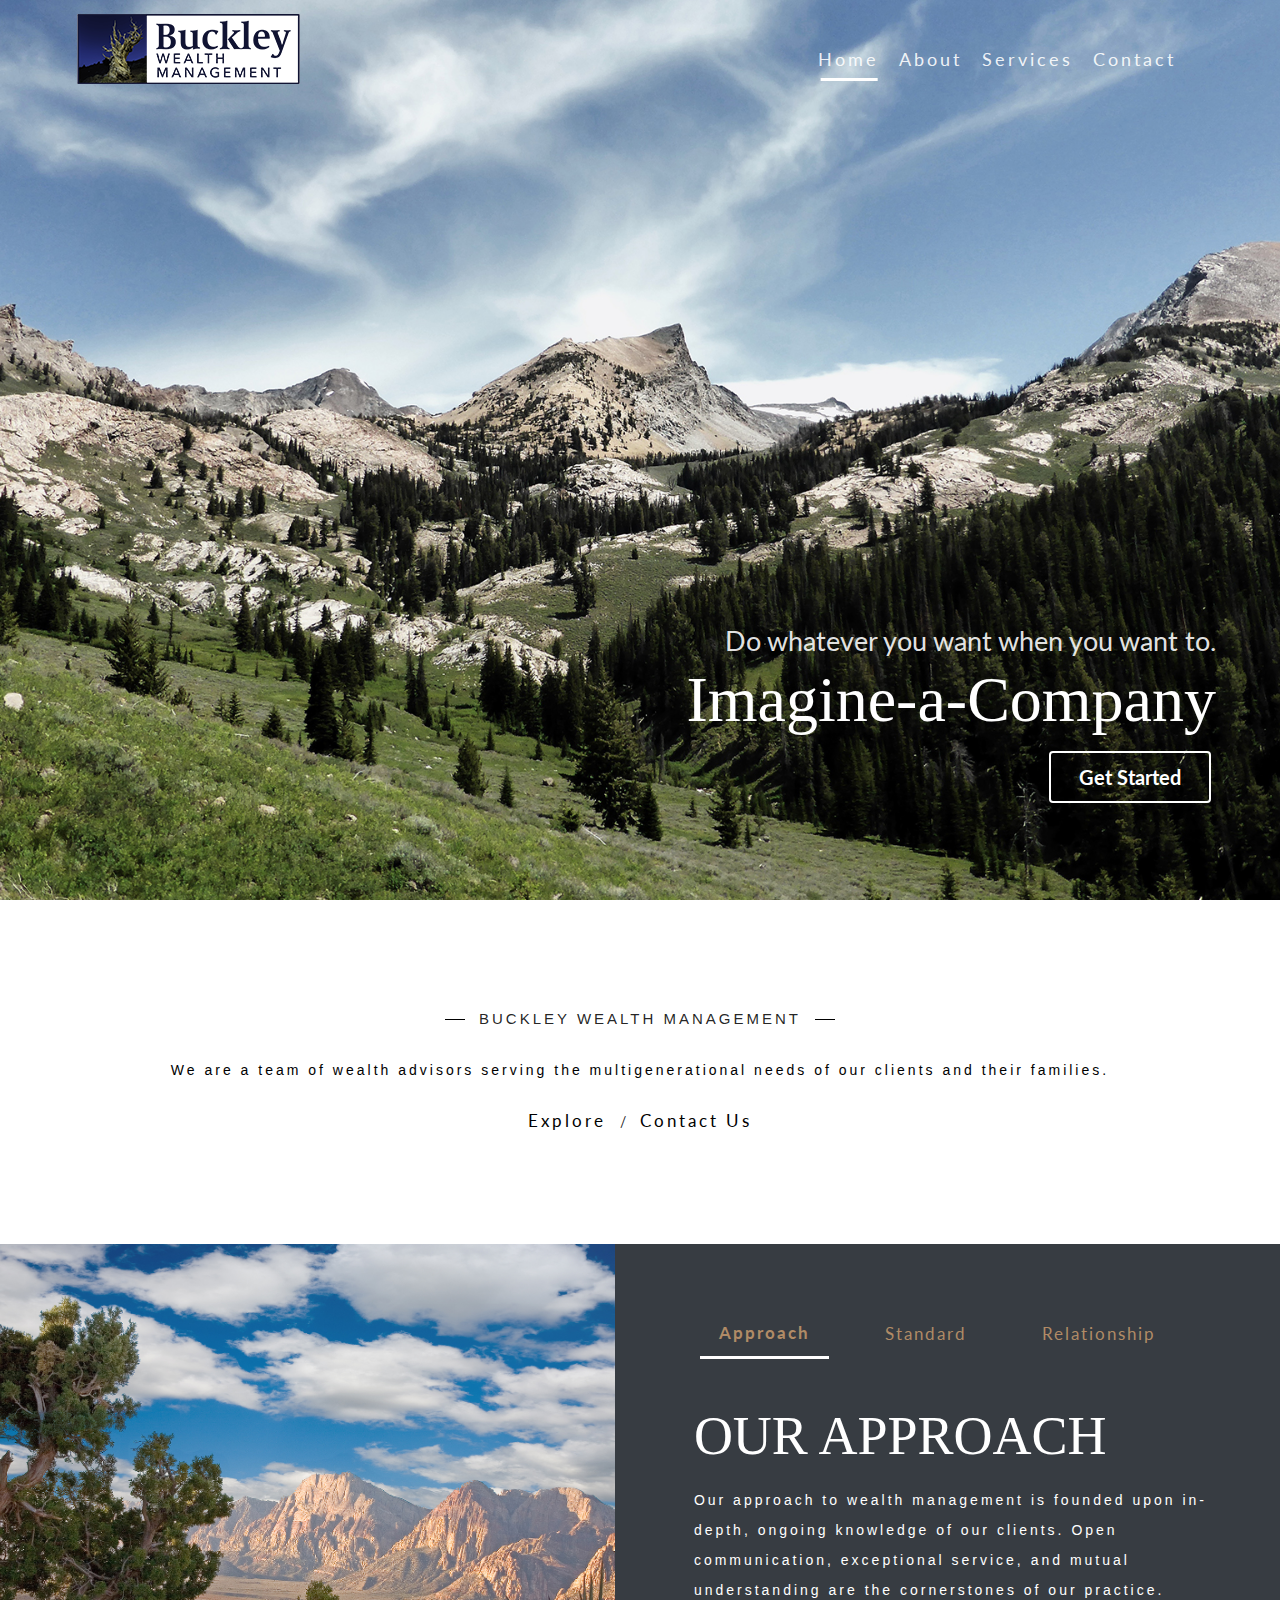
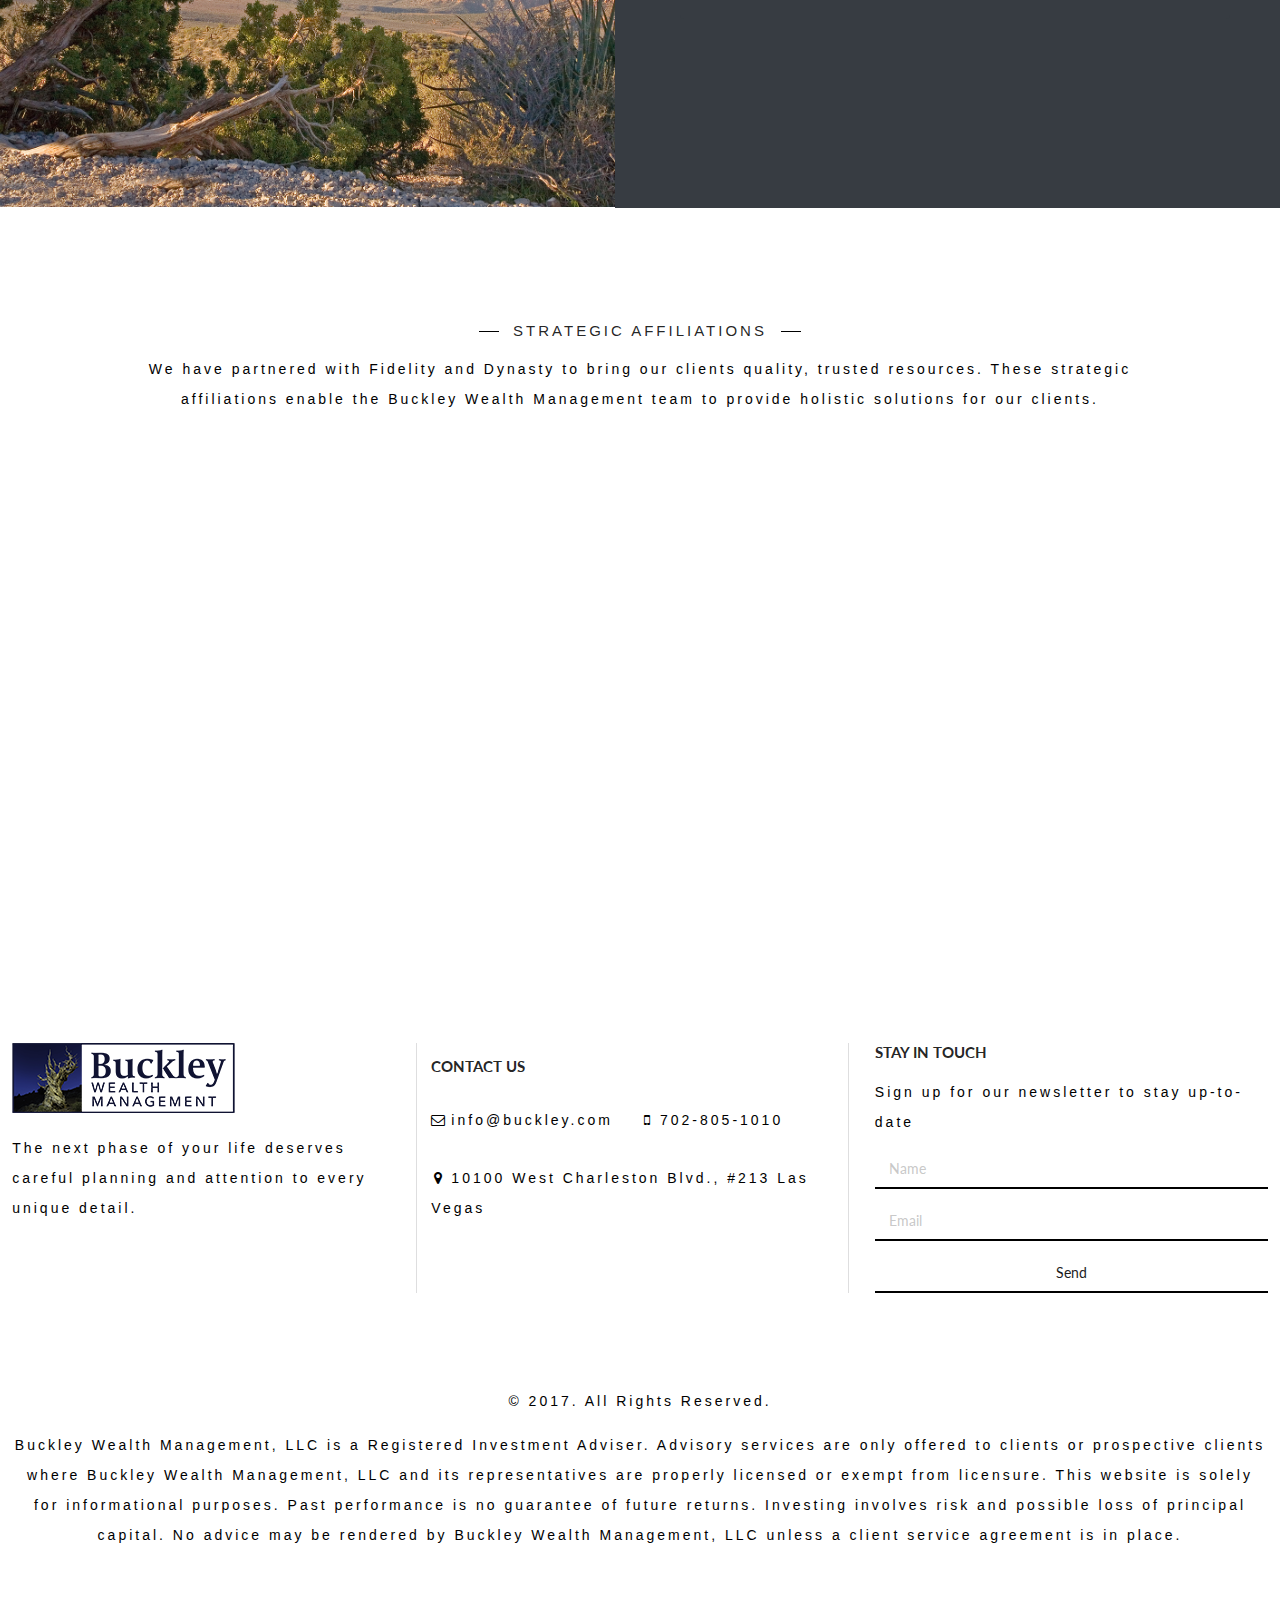
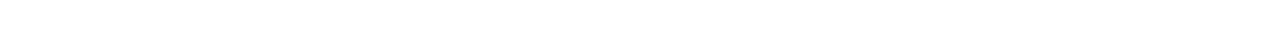
<file: index.html>
<!DOCTYPE html>
<html>

<head>
    <!-- Standard Meta -->
    <meta charset="utf-8" />
    <meta http-equiv="X-UA-Compatible" content="IE=edge,chrome=1" />
    <meta name="viewport" content="width=device-width, initial-scale=1.0, maximum-scale=1.0">

    <!-- Site Properties -->
    <title>Homepage - Buckley Wealth</title>
    <link rel="stylesheet" type="text/css" href="assets/dist/semantic.min.css">
    <link rel="stylesheet" type="text/css" href="assets/css/global.css">
    <link rel="stylesheet" type="text/css" href="assets/css/index.css">

    <script src="assets/library/jquery.min.js"></script>
    <script src="assets/dist/components/visibility.js"></script>
    <script src="assets/dist/components/sidebar.js"></script>
    <script src="assets/dist/components/transition.js"></script>
    <script src="assets/dist/components/tab.js"></script>
    <script>
        $(document)
            .ready(function () {

                // fix menu when passed
                $('.masthead')
                    .visibility({
                        once: false,
                        onBottomPassed: function () {
                            $('.fixed.menu').transition('fade in');
                        },
                        onBottomPassedReverse: function () {
                            $('.fixed.menu').transition('fade out');
                        }
                    });

                // create sidebar and attach to menu open
                $('.ui.sidebar')
                    .sidebar('attach events', '.toc.item');


                $('.menu .item')
                    .tab();
            });
    </script>
</head>

<body>

    <!-- Following Menu -->
    <div class="ui large top secondary pointing fixed hidden menu">
        <!-- <div class="ui container"> -->
            <div class="item">
                <img src="assets/images/LG02.png" alt="logo" class="floatingmenulogo">
            </div>
            <div class="right menu">
                <a href="index.html" class="active floatingmenulink third after">Home</a>
                <a href="about.html" class="floatingmenulink third after">About</a>
                <a href="services.html" class="floatingmenulink third after">Services</a>
                <a href="contact.html" class="floatingmenulink third after">Contact</a>
            </div>
        <!-- </div> -->
    </div>

    <!-- Sidebar Menu -->
    <div class="ui vertical inverted sidebar menu">
        <a href="index.html" class="active item">Home</a>
        <a href="about.html" class="item">About</a>
        <a href="services.html" class="item">Services</a>
        <a href="contact.html" class="item">Contact</a>
    </div>


    <!-- Page Contents -->
    <div class="pusher">
        <div id="splash" class="ui inverted vertical masthead center aligned segment">

            <div class="ui container">
                <div class="ui large secondary inverted pointing menu">
                    <a class="toc item">
                        <i class="sidebar icon"></i>
                    </a>
                    <img src="assets/images/LG02.png" alt="logo" class="topmenulogo">
                    <div class="right item">
                        <a href="index.html" class="active indexmenulink third after">Home</a>
                        <a href="about.html" class="indexmenulink third after">About</a>
                        <a href="services.html" class="indexmenulink third after">Services</a>
                        <a href="contact.html" class="indexmenulink third after">Contact</a>
                    </div>
                </div>
            </div>

            <div id="splashtext" class="ui right aligned text container">
                <h2>Do whatever you want when you want to.</h2>
                <h1 class="ui inverted header">Imagine-a-Company</h1>
                <div class="ui huge inverted button">Get Started</div>
            </div>

        </div>

        <div class="ui vertical stripe segment">
            <div class="ui fluid center aligned container">
                <h4 class="ui header">BUCKLEY WEALTH MANAGEMENT</h4>
                <p style="padding:1%;">We are a team of wealth advisors serving the multigenerational needs of our clients and their families.</p>
                <a class="indexlink third after" href="about.html">Explore</a> / <a class="indexlink third after" href="contact.html">Contact Us</a>
                <!-- <button class="ui secondary button">Explore</button><button class="ui secondary button">Contact Us</button> -->
            </div>
        </div>

        <div class="ui vertical stripe quote segment" style="border-bottom:none;">
            <div class="ui equal width stackable grid">
                <div class="row">
                    <div class="column" style="padding:0px;">
                        <img src="assets/images/bp02.jpg" alt="">
                    </div>
                    <div id="tabs" class="column">
                        <div class="ui top attached secondary pointing menu">
                        <a class="item active" data-tab="first">Approach</a>
                        <a class="item" data-tab="second">Standard</a>
                        <a class="item" data-tab="third">Relationship</a>
                        </div>
                        <div class="ui bottom attached tab segment active" data-tab="first">
                        <h1>Our Approach</h1>
                        <p style="color:white;">
                            Our approach to wealth management is founded upon in-depth, ongoing knowledge of our clients. Open communication, exceptional service, and mutual understanding are the cornerstones of our practice.
                        </p>
                        </div>
                        <div class="ui bottom attached tab segment" data-tab="second">
                        <h1>Our Standard</h1>
                        <p style="color:white;">
                            Our team has always believed that our clients’ interests are paramount. By forming Buckley Wealth Management, LLC as a Registered Investment Adviser, we have reinforced our commitment to always act in our clients’ best interests.
                        </p>
                        </div>
                        <div class="ui bottom attached tab segment" data-tab="third">
                        <h1>Our Relationship</h1>
                        <p style="color:white;">
                            Our client relationships are based on trust and begin much like a first-time visit to a medical professional; we learn your history, gather the facts about your condition, discuss diagnoses and treatment options, implement a course of treatment, and then regularly monitor your condition, recommending adjustments as needed to meet your goals.
                        </p>
                        </div>
                    </div>
                </div>
            </div>
        </div>

        <div class="ui vertical stripe segment">
            <div class="ui fluid center aligned container">
                <h4 class="ui header">STRATEGIC AFFILIATIONS</h4>
                <p>We have partnered with Fidelity and Dynasty to bring our clients quality, trusted resources. These strategic <br>affiliations enable the Buckley Wealth Management team to provide holistic solutions for our clients.</p>
            </div>
        </div>

        <div class="ui vertical parallax stripe segment">
            <div class="ui fluid center aligned container">
                <h1>OUR CLIENTS</h1>
                <p style="color:white;">We’ll be by your side as you begin to save for your children’s education and <br>as you approach the retirement phase of your life.</p>
                <div class="separator invert"></div>
                <p style="color:white;">Our team will work with you to meet your financial objectives as your <br>business and family grow and as life’s milestones are met.</p>
            </div>
        </div>

        <div id="footer1" class="ui vertical stripe quote segment">
            <div class="ui equal width stackable divided grid">
                <div class="center aligned row">
                    <div class="left aligned footer column">
                        <img src="assets/images/LG02.png" alt="logo" class="footerlogo">
                        <p>The next phase of your life deserves careful planning and attention to every unique detail.</p>
                    </div>
                    <div class="ui one column grid">
                        <div class="left aligned column" style="padding-left:0px;padding-right:0px;">
                            <h4>CONTACT US</h4>
                        </div>
                        <div class="two column row">
                            <div class="left aligned column" style="padding-bottom:0px;padding-left:0px;padding-right:0px;">
                                <p><i class="mail outline icon"></i>info@buckley.com</p>
                            </div>
                            <div class="left aligned column" style="padding-bottom:0px;padding-left:0px;padding-right:0px;">
                                <p><i class="mobile icon"></i>702-805-1010</p>
                            </div>
                        </div>
                        <div class="left aligned column" style="padding-bottom:10px;padding-left:0px;padding-right:0px;">
                            <p><i class="marker icon"></i>10100 West Charleston Blvd., #213 Las Vegas</p>
                        </div>
                    </div>
                    <div class="left aligned footer column">
                        <h4>STAY IN TOUCH</h4>
                        <p>Sign up for our newsletter to stay up-to-date</p>
                        <form class="ui form">
                            <div class="field">
                                <input type="text" name="name" placeholder="Name">
                            </div>
                            <div class="field">
                                <input type="email" name="email" placeholder="Email">
                            </div>
                            <button class="ui secondary basic fluid button stayintouch" type="submit">Send</button>
                        </form>
                    </div>
                </div>
            </div>
        </div>

        <div id="footer2" class="ui vertical stripe segment">
            <div class="ui stackable grid">
                <div class="row">
                    <div class="center aligned column">
                        <p>© 2017. All Rights Reserved.</p>
                        <p>
                            Buckley Wealth Management, LLC is a Registered Investment Adviser. Advisory services are only offered to clients or prospective
                            clients where Buckley Wealth Management, LLC and its representatives are properly licensed or exempt from licensure. This website
                            is solely for informational purposes. Past performance is no guarantee of future returns. Investing involves risk and possible loss
                            of principal capital. No advice may be rendered by Buckley Wealth Management, LLC unless a client service agreement is in place.
                        </p>
                    </div>
                </div>
            </div>
        </div>

    </div>

</body>

</html>
</file>
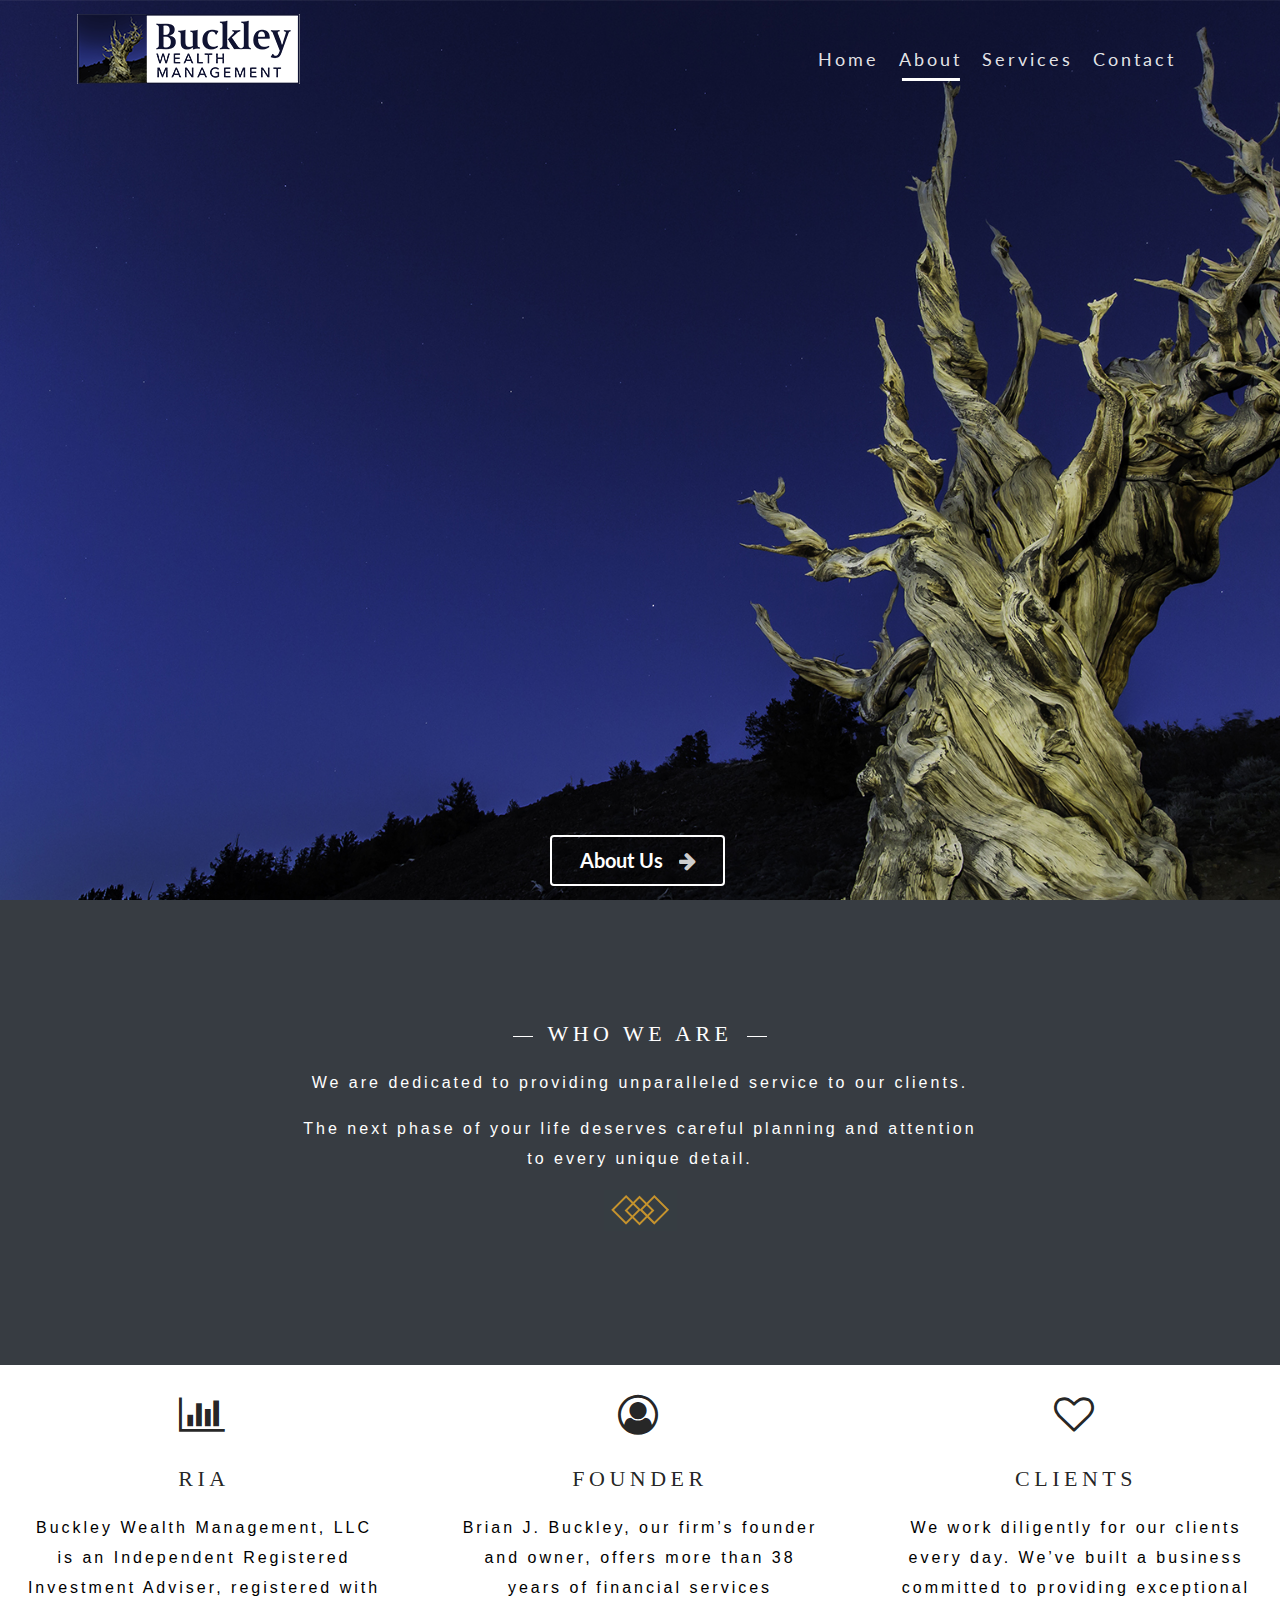
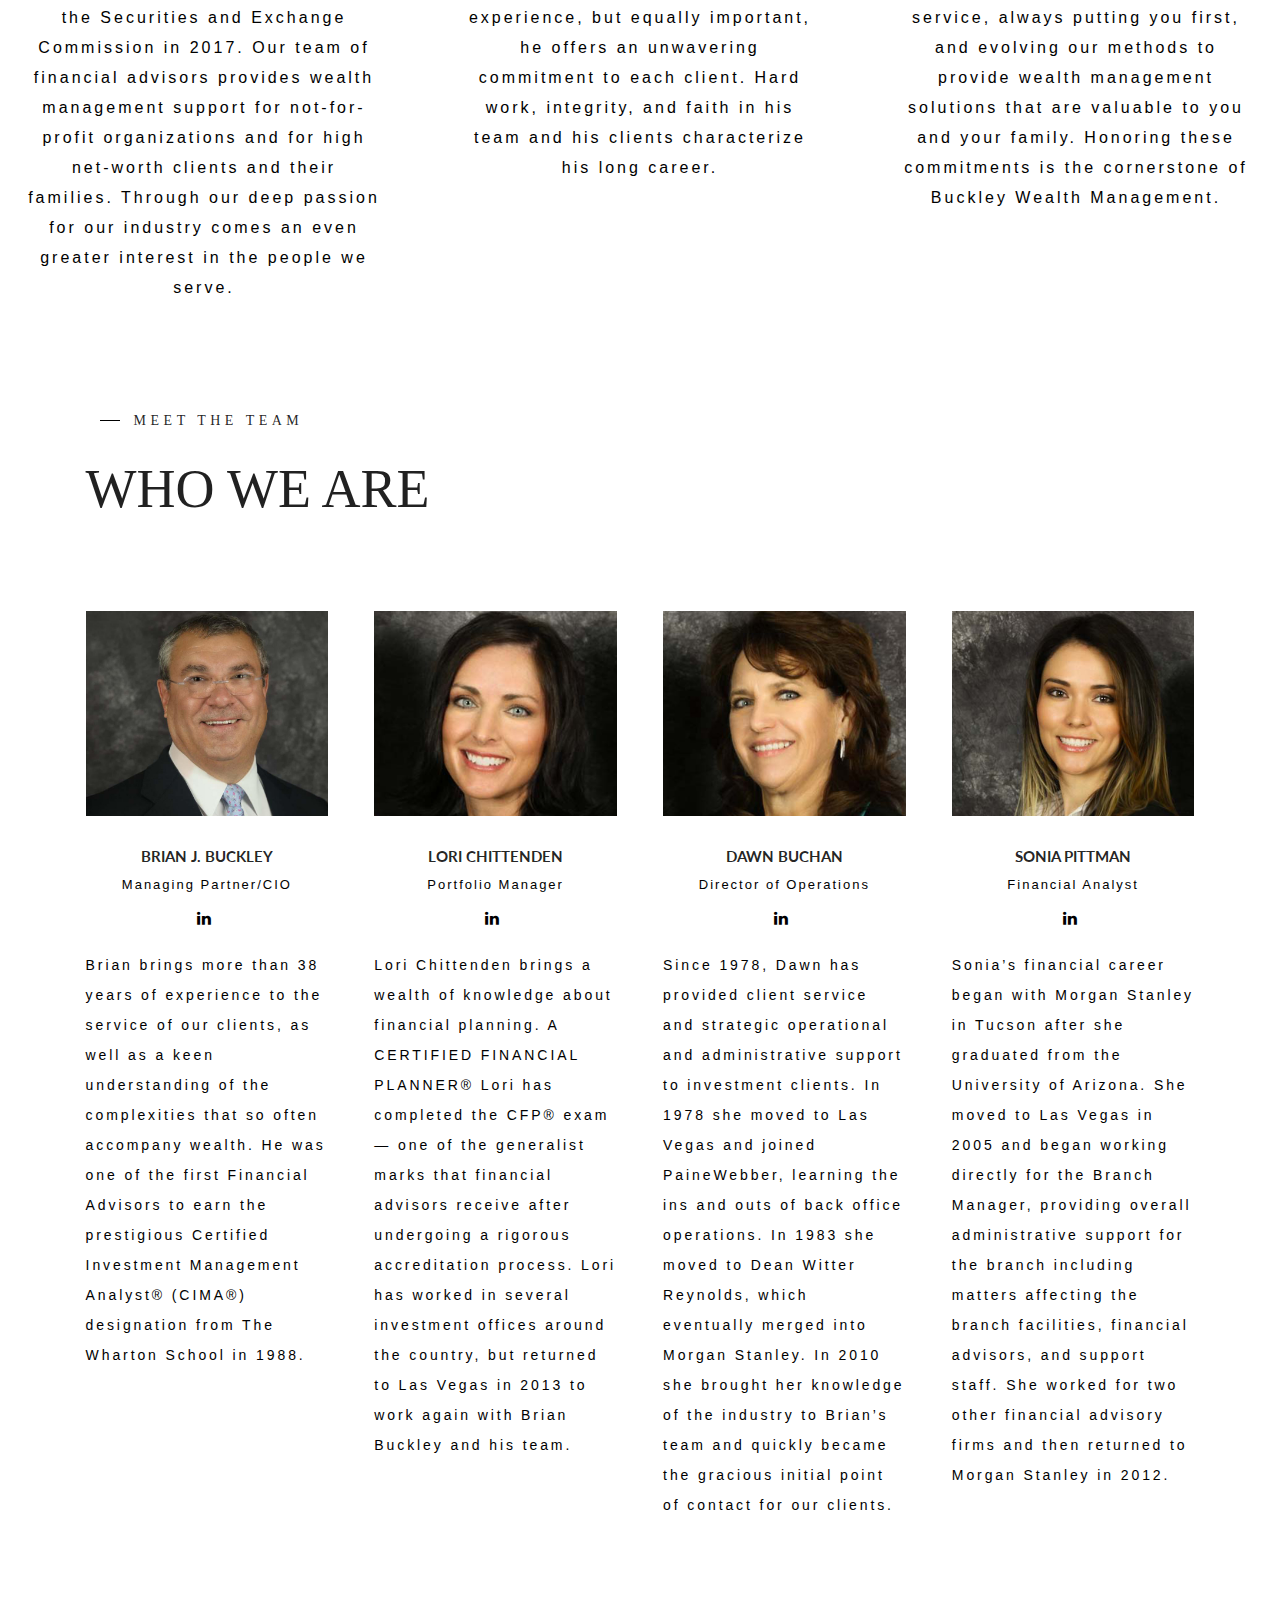
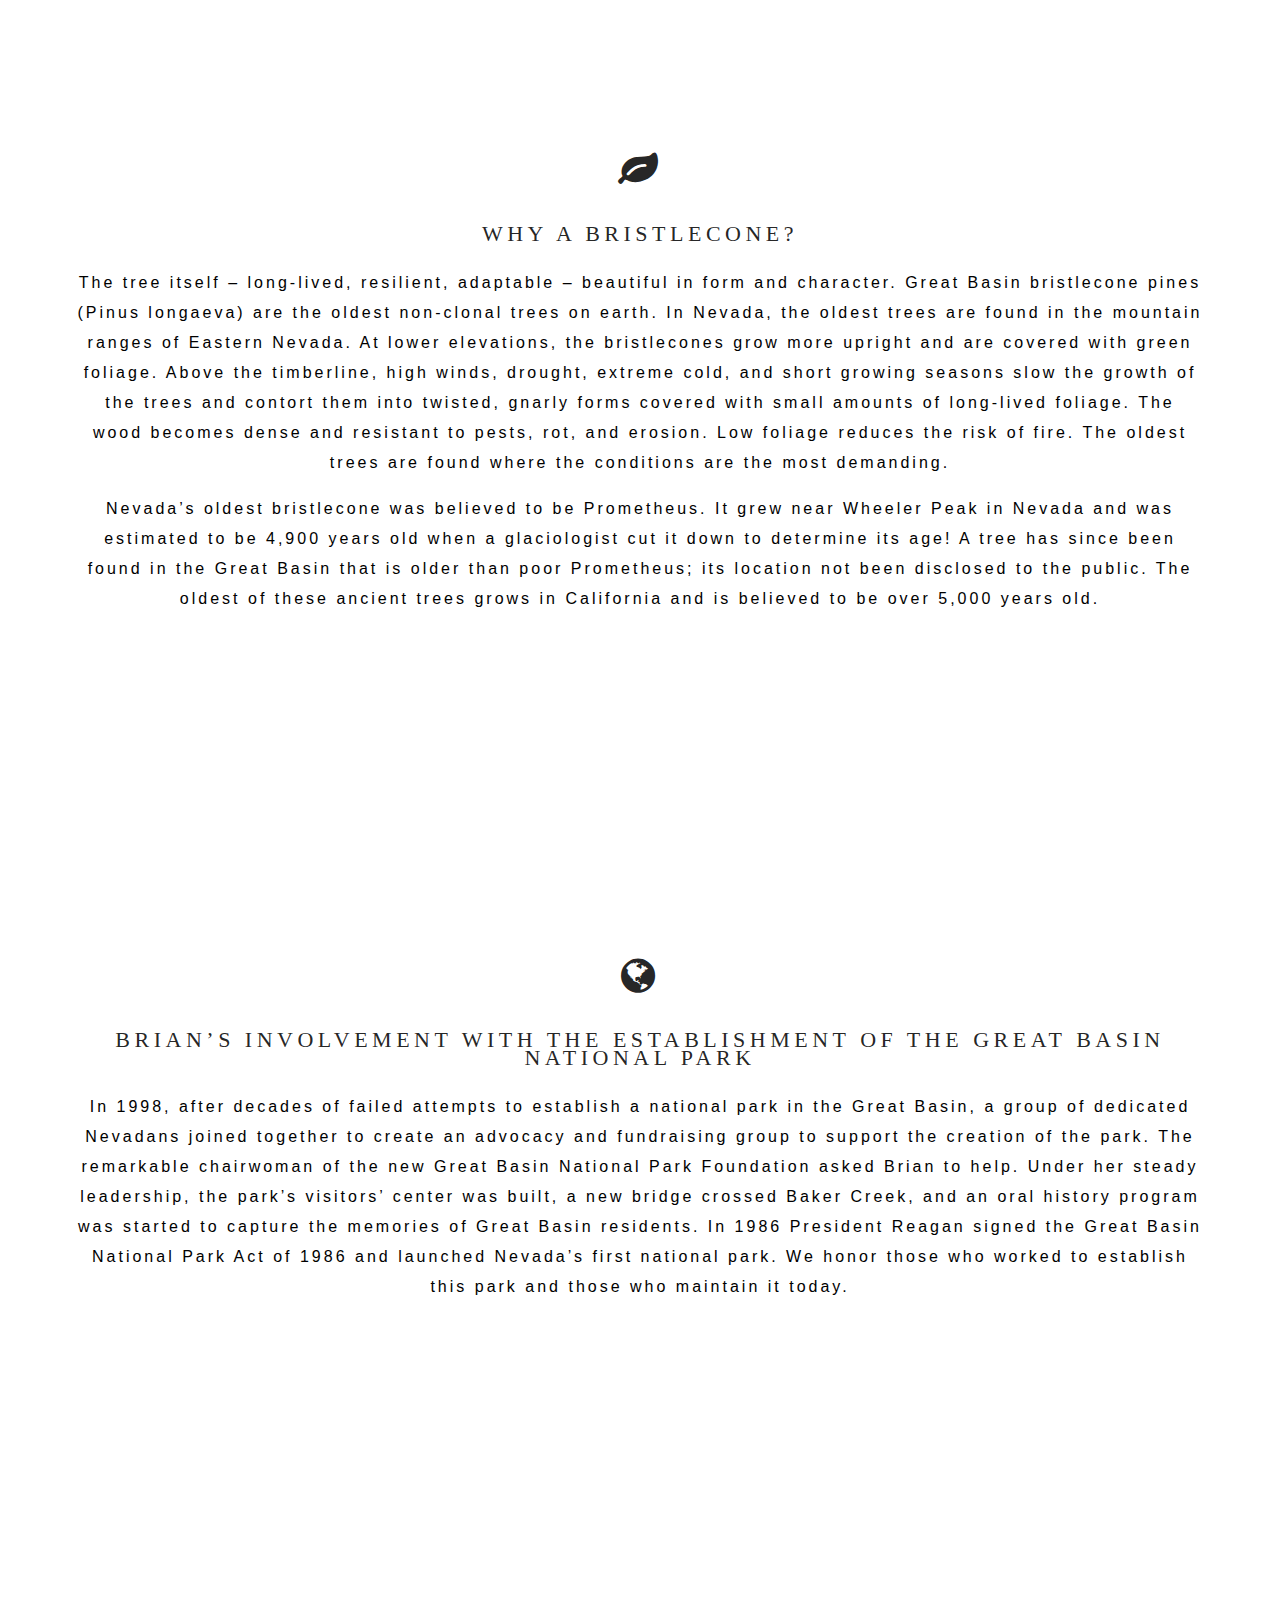
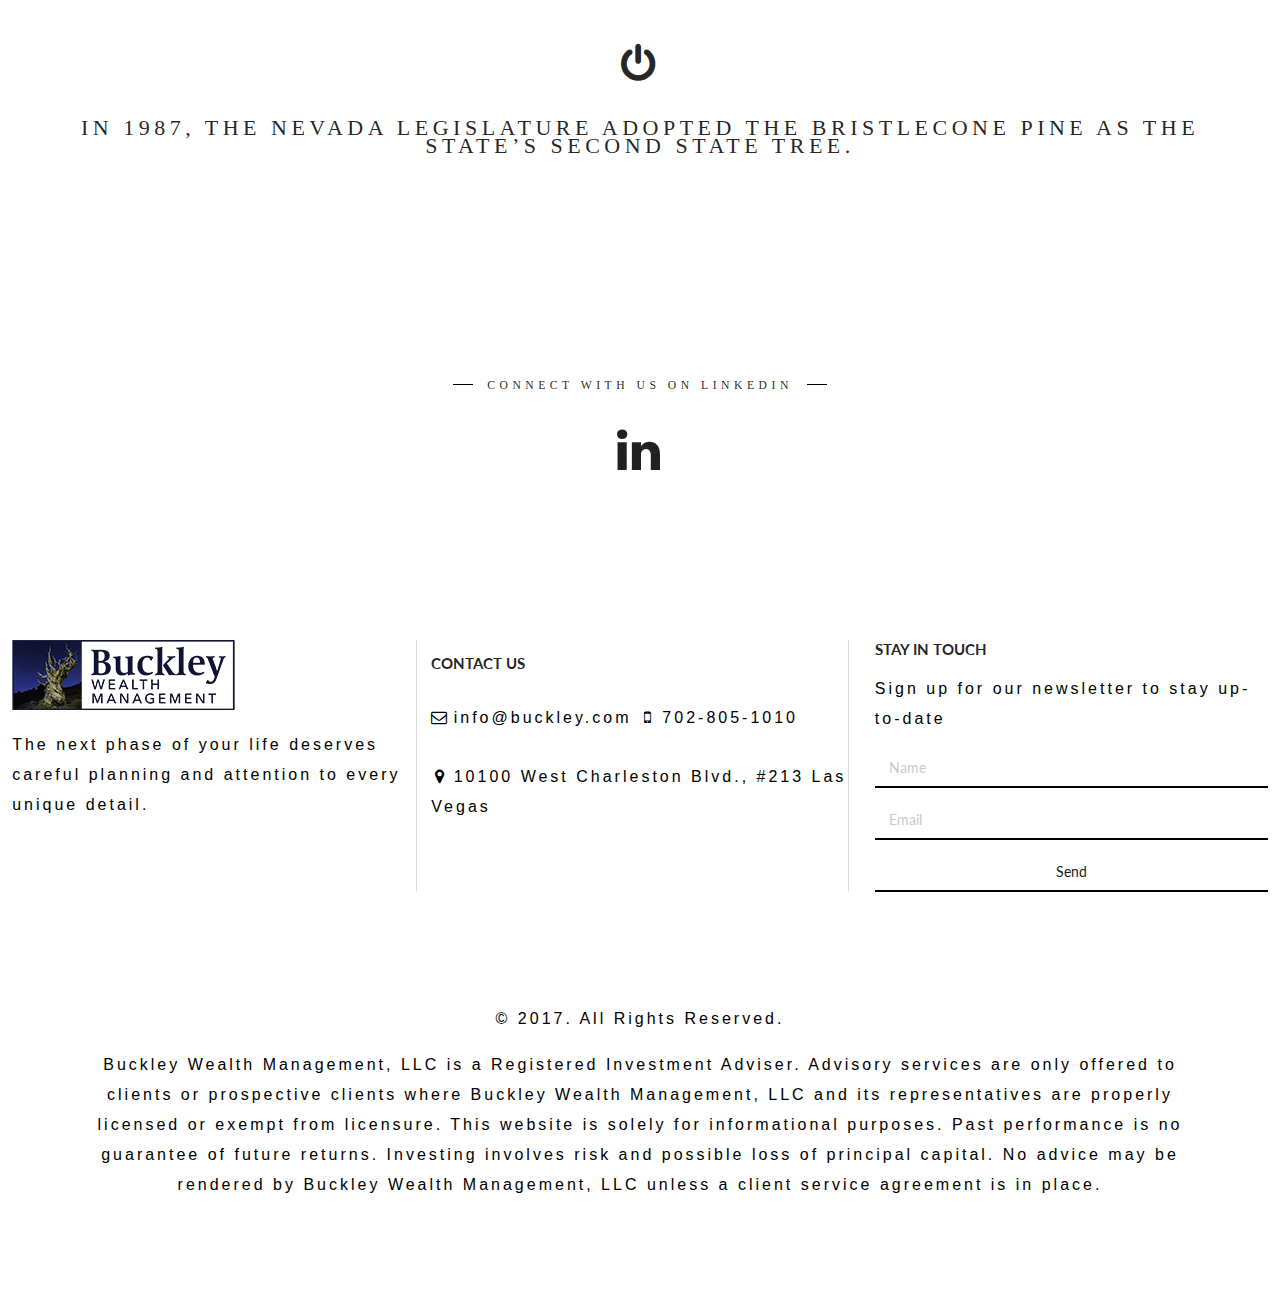
<file: about.html>
<!DOCTYPE html>
<html>

<head>
    <!-- Standard Meta -->
    <meta charset="utf-8" />
    <meta http-equiv="X-UA-Compatible" content="IE=edge,chrome=1" />
    <meta name="viewport" content="width=device-width, initial-scale=1.0, maximum-scale=1.0">

    <!-- Site Properties -->
    <title>About - Buckley Wealth</title>
    <link rel="stylesheet" type="text/css" href="assets/dist/semantic.min.css">
    <link rel="stylesheet" type="text/css" href="assets/css/global.css">
    <link rel="stylesheet" type="text/css" href="assets/css/about.css">

    <script src="assets/library/jquery.min.js"></script>
    <script src="assets/dist/components/visibility.js"></script>
    <script src="assets/dist/components/sidebar.js"></script>
    <script src="assets/dist/components/transition.js"></script>
    <script src="assets/dist/components/tab.js"></script>
    <script>
        $(document)
            .ready(function () {

                // fix menu when passed
                $('.masthead')
                    .visibility({
                        once: false,
                        onBottomPassed: function () {
                            $('.fixed.menu').transition('fade in');
                        },
                        onBottomPassedReverse: function () {
                            $('.fixed.menu').transition('fade out');
                        }
                    });

                // create sidebar and attach to menu open
                $('.ui.sidebar')
                    .sidebar('attach events', '.toc.item');


                $('.menu .item')
                    .tab();
            });
    </script>
</head>

<body>

    <!-- Following Menu -->
    <div class="ui large top secondary pointing fixed hidden menu">
        <!-- <div class="ui container"> -->
            <div class="item">
                <img src="assets/images/LG02.png" alt="logo" class="floatingmenulogo">
            </div>
            <div class="right menu">
                <a href="index.html" class="floatingmenulink third after">Home</a>
                <a href="about.html" class="active floatingmenulink third after">About</a>
                <a href="services.html" class="floatingmenulink third after">Services</a>
                <a href="contact.html" class="floatingmenulink third after">Contact</a>
            </div>
        <!-- </div> -->
    </div>

    <!-- Sidebar Menu -->
    <div class="ui vertical inverted sidebar menu">
        <a href="index.html" class="item">Home</a>
        <a href="about.html" class="active item">About</a>
        <a href="services.html" class="item">Services</a>
        <a href="contact.html" class="item">Contact</a>
    </div>


    <!-- Page Contents -->
    <div class="pusher">
        <div id="splash" class="ui inverted vertical masthead center aligned segment">

            <div class="ui container">
                <div class="ui large secondary inverted pointing menu">
                    <a class="toc item">
                        <i class="sidebar icon"></i>
                    </a>
                    <img src="assets/images/LG02.png" alt="logo" class="topmenulogo">
                    <div class="right item">
                        <a href="index.html" class="indexmenulink third after">Home</a>
                        <a href="about.html" class="active indexmenulink third after">About</a>
                        <a href="services.html" class="indexmenulink third after">Services</a>
                        <a href="contact.html" class="indexmenulink third after">Contact</a>
                    </div>
                </div>
            </div>

            <div id="splashtext" class="ui bottom aligned text container">
                <div class="ui huge inverted button">About Us
                    <i class="right arrow icon"></i>
                </div>
            </div>

        </div>

        <div id="whoweare" class="ui vertical stripe segment">
            <div class="ui fluid center aligned text container">
                <h4 class="ui inverted header">WHO WE ARE</h4>
                <p style="color:white;">We are dedicated to providing unparalleled service to our clients.</p>
                <p style="color:white;font-size:smaller;">The next phase of your life deserves careful planning and attention to every unique detail.</p>
                <img src="assets/images/rombo.png" alt="rombo">
            </div>
        </div>

        <div class="ui vertical stripe quote segment">
            <div class="ui equal width stackable grid">
                <div class="center aligned row">
                    <div class="top aligned whoweare column">
                        <i class="bar chart icon"></i>
                        <h4 class="ui header">RIA</h4>
                        <p>
                            Buckley Wealth Management, LLC is an Independent Registered Investment Adviser,
                            registered with the Securities and Exchange Commission in 2017. Our team of financial
                            advisors provides wealth management support for not-for-profit organizations and for high
                            net-worth clients and their families. Through our deep passion for our industry comes an
                            even greater interest in the people we serve.
                        </p>
                    </div>
                    <div class="top aligned whoweare column">
                        <i class="user circle outline icon"></i>
                        <h4 class="ui header">FOUNDER</h4>
                        <p>
                            Brian J. Buckley, our firm’s founder and owner, offers more than 38 years of financial services
                            experience, but equally important, he offers an unwavering commitment to each client. Hard work,
                            integrity, and faith in his team and his clients characterize his long career.
                        </p>
                    </div>
                    <div class="top aligned whoweare column">
                        <i class="empty heart icon"></i>
                        <h4 class="ui header">CLIENTS</h4>
                        <p>
                            We work diligently for our clients every day. We’ve built a business committed to providing exceptional
                            service, always putting you first, and evolving our methods to provide wealth management solutions that
                            are valuable to you and your family. Honoring these commitments is the cornerstone of Buckley Wealth Management.
                        </p>
                    </div>
                </div>
            </div>
        </div>

        <div class="ui vertical stripe quote segment">
            <div class="ui container">
                    <div class="ui equal width stackable grid">
                            <div class="left aligned row">
                                <div class="meettheteam column">
                                    <h4 class="ui header">MEET THE TEAM</h4>
                                    <h1>WHO WE ARE</h1>
                                </div>
                            </div>
                            <div class="center aligned row">
                                <div class="meettheteam column" style="padding:0px;">
                                    <img src="assets/images/Brian.jpg" alt="">
                                    <h4>BRIAN J. BUCKLEY</h4>
                                    <p class="meettheteam subtitle">Managing Partner/CIO</p>
                                    <p><i class="linkedin icon"></i></p>
                                    <p class="meettheteam text">
                                        Brian brings more than 38 years of experience to the service of our clients, as well as a keen understanding of the complexities that so often accompany wealth. He was one of the first Financial Advisors to earn the prestigious Certified Investment Management Analyst® (CIMA®) designation from The Wharton School in 1988.
                                    </p>
                                </div>
                                <div class="meettheteam column" style="padding:0px;">
                                    <img src="assets/images/Lori.jpg" alt="">
                                    <h4>LORI CHITTENDEN</h4>
                                    <p class="meettheteam subtitle">Portfolio Manager</p>
                                    <p><i class="linkedin icon"></i></p>
                                    <p class="meettheteam text">
                                        Lori Chittenden brings a wealth of knowledge about financial planning. A CERTIFIED FINANCIAL PLANNER® Lori has completed the CFP® exam — one of the generalist marks that financial advisors receive after undergoing a rigorous accreditation process. Lori has worked in several investment offices around the country, but returned to Las Vegas in 2013 to work again with Brian Buckley and his team.
                                    </p>
                                </div>
                                <div class="meettheteam column" style="padding:0px;">
                                    <img src="assets/images/Dawn.jpg" alt="">
                                    <h4>DAWN BUCHAN</h4>
                                    <p class="meettheteam subtitle">Director of Operations</p>
                                    <p><i class="linkedin icon"></i></p>
                                    <p class="meettheteam text">
                                        Since 1978, Dawn has provided client service and strategic operational and administrative support to investment clients. In 1978 she moved to Las Vegas and joined PaineWebber, learning the ins and outs of back office operations. In 1983 she moved to Dean Witter Reynolds, which eventually merged into Morgan Stanley.  In 2010 she brought her knowledge of the industry to Brian’s team and quickly became the gracious initial point of contact for our clients.
                                    </p>
                                </div>
                                <div class="meettheteam column" style="padding:0px;">
                                    <img src="assets/images/Sonia.jpg" alt="">
                                    <h4>SONIA PITTMAN</h4>
                                    <p class="meettheteam subtitle">Financial Analyst</p>
                                    <p><i class="linkedin icon"></i></p>
                                    <p class="meettheteam text">
                                        Sonia’s financial career began with Morgan Stanley in Tucson after she graduated from the University of Arizona. She moved to Las Vegas in 2005 and began working directly for the Branch Manager, providing overall administrative support for the branch including matters affecting the branch facilities, financial advisors, and support staff. She worked for two other financial advisory firms and then returned to Morgan Stanley in 2012.
                                    </p>
                                </div>
                            </div>
                        </div>
            </div>

        </div>

        <div class="ui vertical stripe segment">
            <div class="ui center aligned about container">
                <i class="leaf icon" style="font-size:40px;"></i>
                <h4 class="ui header">WHY A BRISTLECONE?</h4>
                <p>
                    The tree itself – long-lived, resilient, adaptable – beautiful in form and character. Great Basin bristlecone pines (Pinus longaeva) are the oldest non-clonal trees on earth. In Nevada, the oldest trees are found in the mountain ranges of Eastern Nevada. At lower elevations, the bristlecones grow more upright and are covered with green foliage. Above the timberline, high winds, drought, extreme cold, and short growing seasons slow the growth of the trees and contort them into twisted, gnarly forms covered with small amounts of long-lived foliage. The wood becomes dense and resistant to pests, rot, and erosion. Low foliage reduces the risk of fire. The oldest trees are found where the conditions are the most demanding.
                </p>
                <p>
                    Nevada’s oldest bristlecone was believed to be Prometheus. It grew near Wheeler Peak in Nevada and was estimated to be 4,900 years old when a glaciologist cut it down to determine its age! A tree has since been found in the Great Basin that is older than poor Prometheus; its location not been disclosed to the public. The oldest of these ancient trees grows in California and is believed to be over 5,000 years old.
                </p>
            </div>
        </div>

        <div class="ui vertical stripe segment">
            <div class="ui center aligned about container">
                <i class="globe icon" style="font-size:40px;"></i>
                <h4 class="ui header">BRIAN’S INVOLVEMENT WITH THE ESTABLISHMENT OF THE GREAT BASIN NATIONAL PARK</h4>
                <p>
                    In 1998, after decades of failed attempts to establish a national park in the Great Basin, a group of dedicated Nevadans joined together to create an advocacy and fundraising group to support the creation of the park. The remarkable chairwoman of the new Great Basin National Park Foundation asked Brian to help. Under her steady leadership, the park’s visitors’ center was built, a new bridge crossed Baker Creek, and an oral history program was started to capture the memories of Great Basin residents. In 1986 President Reagan signed the Great Basin National Park Act of 1986 and launched Nevada’s first national park. We honor those who worked to establish this park and those who maintain it today.
                </p>
            </div>
        </div>

        <div class="ui vertical stripe segment">
            <div class="ui center aligned about container">
                <i class="power on icon" style="font-size:40px;"></i>
                <h4 class="ui header">IN 1987, THE NEVADA LEGISLATURE ADOPTED THE BRISTLECONE PINE AS THE STATE’S SECOND STATE TREE.</h4>
            </div>
        </div>

        <div class="ui vertical stripe segment">
            <div class="ui center aligned container">
                <h4 style="font-size:smaller;" class="ui header">CONNECT WITH US ON LINKEDIN</h4>
                <i class="linkedin icon" style="font-size:50px;margin-top:20px;"></i>
            </div>
        </div>

        <div id="footer1" class="ui vertical stripe quote segment">
            <div class="ui equal width stackable divided grid">
                <div class="center aligned row">
                    <div class="left aligned footer column">
                        <img src="assets/images/LG02.png" alt="logo" class="footerlogo">
                        <p>The next phase of your life deserves careful planning and attention to every unique detail.</p>
                    </div>
                    <div class="ui one column grid">
                        <div class="left aligned column" style="padding-left:0px;padding-right:0px;">
                            <h4>CONTACT US</h4>
                        </div>
                        <div class="two column row">
                            <div class="left aligned column" style="padding-bottom:0px;padding-left:0px;padding-right:0px;">
                                <p><i class="mail outline icon"></i>info@buckley.com</p>
                            </div>
                            <div class="left aligned column" style="padding-bottom:0px;padding-left:0px;padding-right:0px;">
                                <p><i class="mobile icon"></i>702-805-1010</p>
                            </div>
                        </div>
                        <div class="left aligned column" style="padding-bottom:10px;padding-left:0px;padding-right:0px;">
                            <p><i class="marker icon"></i>10100 West Charleston Blvd., #213 Las Vegas</p>
                        </div>
                    </div>
                    <div class="left aligned footer column">
                        <h4>STAY IN TOUCH</h4>
                        <p>Sign up for our newsletter to stay up-to-date</p>
                        <form class="ui form">
                            <div class="field">
                                <input type="text" name="name" placeholder="Name">
                            </div>
                            <div class="field">
                                <input type="email" name="email" placeholder="Email">
                            </div>
                            <button class="ui secondary basic fluid button stayintouch" type="submit">Send</button>
                        </form>
                    </div>
                </div>
            </div>
        </div>

        <div class="ui vertical stripe segment">
            <div class="ui middle aligned stackable grid container">

                <div class="row">
                    <div class="center aligned column">
                        <p>© 2017. All Rights Reserved.</p>
                        <p>
                            Buckley Wealth Management, LLC is a Registered Investment Adviser. Advisory services are only offered to clients or prospective
                            clients where Buckley Wealth Management, LLC and its representatives are properly licensed or exempt from licensure. This website
                            is solely for informational purposes. Past performance is no guarantee of future returns. Investing involves risk and possible loss
                            of principal capital. No advice may be rendered by Buckley Wealth Management, LLC unless a client service agreement is in place.
                        </p>
                    </div>
                </div>
            </div>
        </div>

    </div>

</body>

</html>
</file>
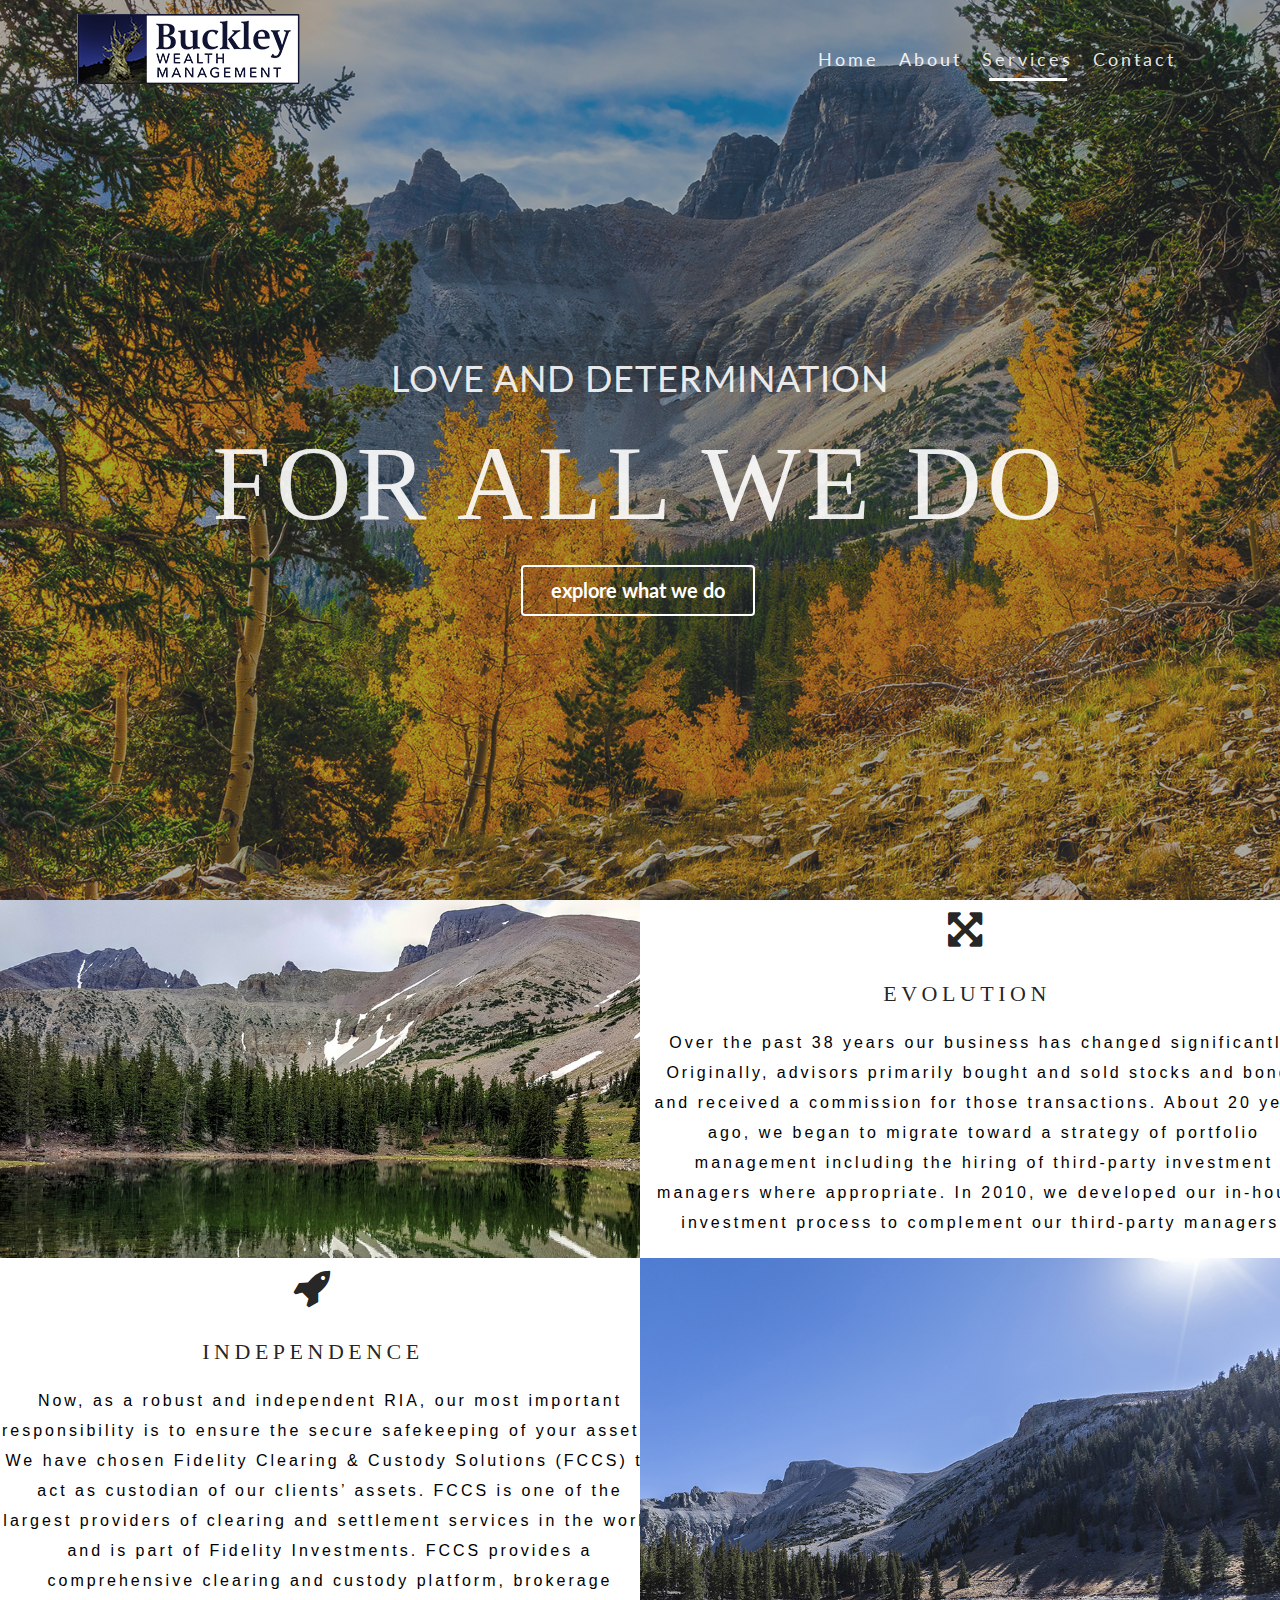
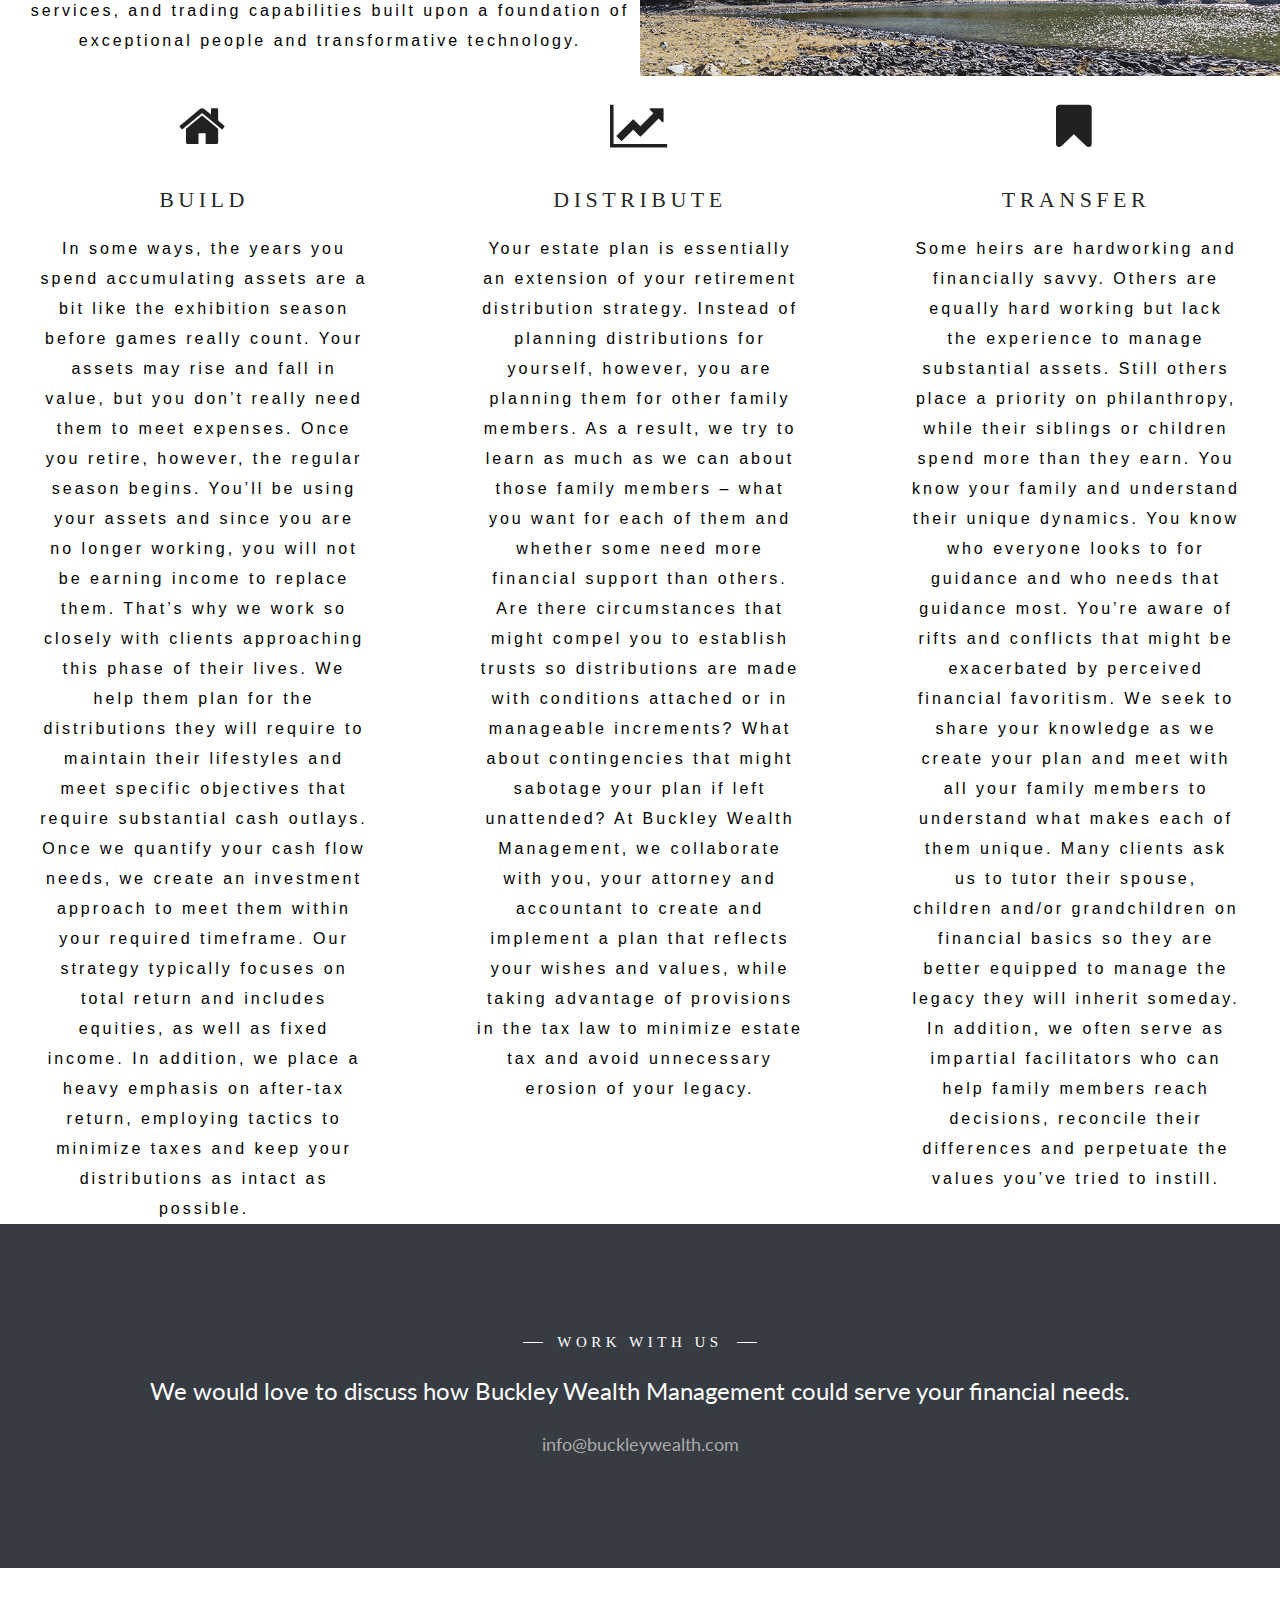
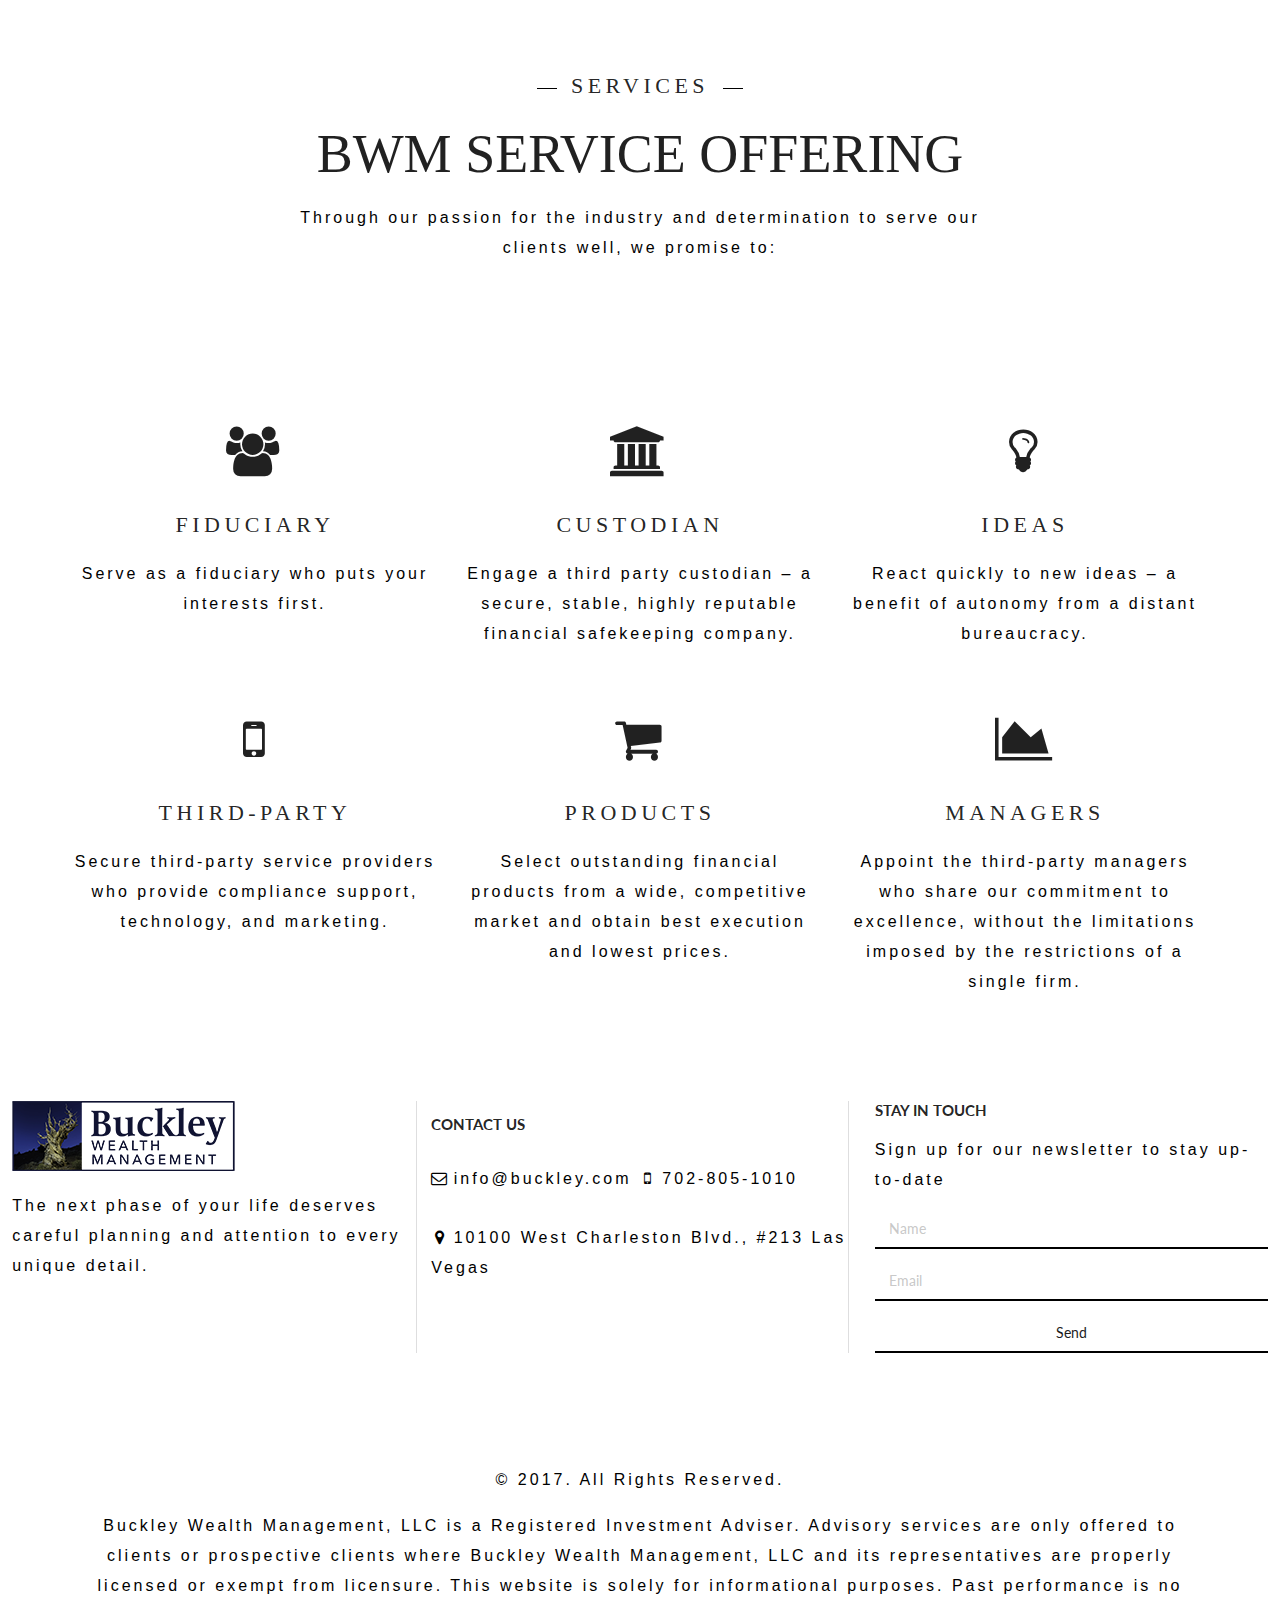
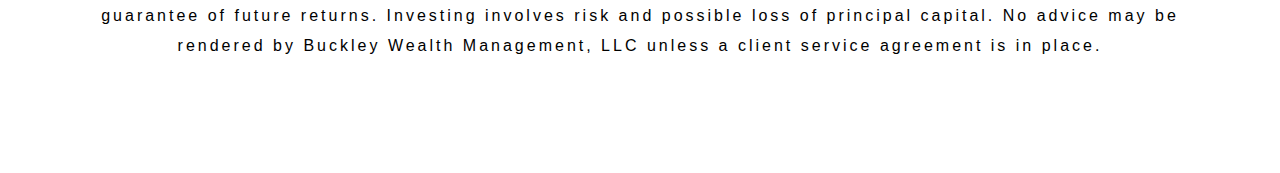
<file: services.html>
<!DOCTYPE html>
<html>

<head>
    <!-- Standard Meta -->
    <meta charset="utf-8" />
    <meta http-equiv="X-UA-Compatible" content="IE=edge,chrome=1" />
    <meta name="viewport" content="width=device-width, initial-scale=1.0, maximum-scale=1.0">

    <!-- Site Properties -->
    <title>Services - Buckley Wealth</title>
    <link rel="stylesheet" type="text/css" href="assets/dist/semantic.min.css">
    <link rel="stylesheet" type="text/css" href="assets/css/global.css">
    <link rel="stylesheet" type="text/css" href="assets/css/services.css">

    <script src="assets/library/jquery.min.js"></script>
    <script src="assets/dist/components/visibility.js"></script>
    <script src="assets/dist/components/sidebar.js"></script>
    <script src="assets/dist/components/transition.js"></script>
    <script src="assets/dist/components/tab.js"></script>
    <script>
        $(document)
            .ready(function () {

                // fix menu when passed
                $('.masthead')
                    .visibility({
                        once: false,
                        onBottomPassed: function () {
                            $('.fixed.menu').transition('fade in');
                        },
                        onBottomPassedReverse: function () {
                            $('.fixed.menu').transition('fade out');
                        }
                    });

                // create sidebar and attach to menu open
                $('.ui.sidebar')
                    .sidebar('attach events', '.toc.item');


                $('.menu .item')
                    .tab();
            });
    </script>
</head>

<body>

    <!-- Following Menu -->
    <div class="ui large top secondary pointing fixed hidden menu">
        <!-- <div class="ui container"> -->
            <div class="item">
                <img src="assets/images/LG02.png" alt="logo" class="floatingmenulogo">
            </div>
            <div class="right menu">
                <a href="index.html" class="floatingmenulink third after">Home</a>
                <a href="about.html" class="floatingmenulink third after">About</a>
                <a href="services.html" class="active floatingmenulink third after">Services</a>
                <a href="contact.html" class="floatingmenulink third after">Contact</a>
            </div>
        <!-- </div> -->
    </div>

    <!-- Sidebar Menu -->
    <div class="ui vertical inverted sidebar menu">
        <a href="index.html" class="item">Home</a>
        <a href="about.html" class="item">About</a>
        <a href="services.html" class="active item">Services</a>
        <a href="contact.html" class="item">Contact</a>
    </div>

    <!-- Page Contents -->
    <div class="pusher">
        <div id="splash" class="ui inverted vertical masthead center aligned segment">

            <div class="ui container">
                <div class="ui large secondary inverted pointing menu">
                    <a class="toc item">
                        <i class="sidebar icon"></i>
                    </a>
                    <img src="assets/images/LG02.png" alt="logo" class="topmenulogo">
                    <div class="right item">
                        <a href="index.html" class="indexmenulink third after">Home</a>
                        <a href="about.html" class="indexmenulink third after">About</a>
                        <a href="services.html" class="active indexmenulink third after">Services</a>
                        <a href="contact.html" class="indexmenulink third after">Contact</a>
                    </div>
                </div>
            </div>

            <div id="splashtext" class="ui middle aligned">
                <h3>LOVE AND DETERMINATION</h3>
                <h1>FOR ALL WE DO</h1>
                <div class="ui huge inverted button">explore what we do</div>
            </div>

        </div>

        <div class="ui vertical stripe quote segment">
            <div class="ui equal width stackable grid">
                <div class="center aligned row" style="padding-bottom: 0;">
                    <div class="evolution column">
                        <img class="ui fluid mobileonly image" src="assets/images/bp04.jpg" alt="">
                    </div>
                    <div class="middle aligned evo services column">
                        <i class="maximize icon" style="font-size:40px;"></i>
                        <h4 class="ui header">EVOLUTION</h4>
                        <div class="ui services text container">
                            <p style="font-size:smaller;">
                                Over the past 38 years our business has changed significantly. Originally, advisors primarily bought and
                                sold stocks and bonds and received a commission for those transactions. About 20 years ago, we began to
                                migrate toward a strategy of portfolio management including the hiring of third-party investment managers
                                where appropriate. In 2010, we developed our in-house investment process to complement our third-party managers.
                            </p>
                        </div>
                    </div>
                </div>
                <div class="center aligned about row" style="padding-top: 0;">
                    <div class="middle aligned ind services column">
                        <i class="rocket icon" style="font-size:40px;"></i>
                        <h4 class="ui header">INDEPENDENCE</h4>
                        <div class="ui services text container">
                            <p style="font-size:smaller;">
                                    Now, as a robust and independent RIA, our most important responsibility is to ensure the secure safekeeping of
                                    your assets. We have chosen Fidelity Clearing & Custody Solutions (FCCS) to act as custodian of our clients’ assets.
                                    FCCS is one of the largest providers of clearing and settlement services in the world and is part of Fidelity Investments.
                                    FCCS provides a comprehensive clearing and custody platform, brokerage services, and trading capabilities built upon
                                    a foundation of exceptional people and transformative technology.
                            </p>
                        </div>
                    </div>
                    <div class="independence column">
                        <img class="ui fluid mobileonly image" src="assets/images/bp05.jpg" alt="">
                    </div>
                </div>
            </div>
        </div>

        <div class="ui vertical stripe quote trirow segment">
            <div class="ui equal width stackable grid">
                <div class="center aligned row" style="padding-top:40px;">
                    <div class="top aligned icon services column">
                        <i class="home icon" style="font-size:50px;font-weight:400;"></i>
                        <h4 class="ui header">BUILD</h4>
                        <p class="servicestext">
                            In some ways, the years you spend accumulating assets are a bit like the exhibition season before games really count.
                            Your assets may rise and fall in value, but you don’t really need them to meet expenses. Once you retire, however, the
                            regular season begins. You’ll be using your assets and since you are no longer working, you will not be earning income to
                            replace them. That’s why we work so closely with clients approaching this phase of their lives. We help them plan for the
                            distributions they will require to maintain their lifestyles and meet specific objectives that require substantial cash outlays.
                            Once we quantify your cash flow needs, we create an investment approach to meet them within your required timeframe.
                            Our strategy typically focuses on total return and includes equities, as well as fixed income. In addition, we place a heavy
                            emphasis on after-tax return, employing tactics to minimize taxes and keep your distributions as intact as possible.
                        </p>
                    </div>
                    <div class="top aligned icon services column">
                        <i class="line chart icon" style="font-size:50px;font-weight:400;"></i>
                        <h4 class="ui header">DISTRIBUTE</h4>
                        <p class="servicestext">
                            Your estate plan is essentially an extension of your retirement distribution strategy. Instead of planning distributions
                            for yourself, however, you are planning them for other family members. As a result, we try to learn as much as we can about
                            those family members – what you want for each of them and whether some need more financial support than others. Are there
                            circumstances that might compel you to establish trusts so distributions are made with conditions attached or in manageable
                            increments? What about contingencies that might sabotage your plan if left unattended? At Buckley Wealth Management, we collaborate
                            with you, your attorney and accountant to create and implement a plan that reflects your wishes and values, while taking advantage
                            of provisions in the tax law to minimize estate tax and avoid unnecessary erosion of your legacy.
                        </p>
                    </div>
                    <div class="top aligned icon services column">
                        <i class="bookmark icon" style="font-size:50px;font-weight:400;"></i>
                        <h4 class="ui header">TRANSFER</h4>
                        <p class="servicestext">
                            Some heirs are hardworking and financially savvy. Others are equally hard working but lack the experience to manage substantial assets.
                            Still others place a priority on philanthropy, while their siblings or children spend more than they earn.
                            You know your family and understand their unique dynamics. You know who everyone looks to for guidance and who needs that guidance most.
                            You’re aware of rifts and conflicts that might be exacerbated by perceived financial favoritism.
                            We seek to share your knowledge as we create your plan and meet with all your family members to understand what makes each of them unique.
                            Many clients ask us to tutor their spouse, children and/or grandchildren on financial basics so they are better equipped to manage the
                            legacy they will inherit someday. In addition, we often serve as impartial facilitators who can help family members reach decisions,
                            reconcile their differences and perpetuate the values you’ve tried to instill.
                        </p>
                    </div>
                </div>
            </div>
        </div>

        <div id="workwithus" class="ui vertical stripe segment">
            <div class="ui fluid center aligned container">
                <h4 class="ui inverted header" style="font-size:15px;">WORK WITH US</h4>
                <h2 class="ui inverted header" style="font-weight:400;padding-bottom:1%;">We would love to discuss how Buckley Wealth Management could serve your financial needs.</h2>
                <a class="mailtolink" href="mailto:info@buckleywealth.com">info@buckleywealth.com</a>
            </div>
        </div>

        <div class="ui vertical stripe segment">
            <div class="ui fluid center aligned container">
                <h4 class="ui header">SERVICES</h4>
                <h1>BWM SERVICE OFFERING</h1>
                <p>Through our passion for the industry and determination to serve our <br> clients well, we promise to:</p>
            </div>
        </div>


        <div class="ui container">
            <div class="ui three column stackable grid" style="padding:40px 0 40px 0;">
                <div class="center aligned services column">
                    <i class="users icon" style="font-size:50px;font-weight:400;"></i>
                    <h4 class="ui header">FIDUCIARY</h4>
                    <p>
                        Serve as a fiduciary who puts your interests first.
                    </p>
                </div>
                <div class="center aligned services column">
                    <i class="university icon" style="font-size:50px;font-weight:400;"></i>
                    <h4 class="ui header">CUSTODIAN</h4>
                    <p>
                        Engage a third party custodian – a secure, stable, highly reputable financial safekeeping company.
                    </p>
                </div>
                <div class="center aligned services column">
                    <i class="idea icon" style="font-size:50px;font-weight:400;"></i>
                    <h4 class="ui header">IDEAS</h4>
                    <p>
                        React quickly to new ideas – a benefit of autonomy from a distant bureaucracy.
                    </p>
                </div>
                <div class="center aligned services column">
                    <i class="mobile icon" style="font-size:50px;font-weight:400;"></i>
                    <h4 class="ui header">THIRD-PARTY</h4>
                    <p>
                        Secure third-party service providers who provide compliance support, technology, and marketing.
                    </p>
                </div>
                <div class="center aligned services column">
                    <i class="shop icon" style="font-size:50px;font-weight:400;"></i>
                    <h4 class="ui header">PRODUCTS</h4>
                    <p>
                        Select outstanding financial products from a wide, competitive market and obtain best execution and lowest prices.
                    </p>
                </div>
                <div class="center aligned services column">
                    <i class="area chart icon" style="font-size:50px;font-weight:400;"></i>
                    <h4 class="ui header">MANAGERS</h4>
                    <p>
                        Appoint the third-party managers who share our commitment to excellence, without the limitations imposed by the restrictions of a single firm.
                    </p>
                </div>
            </div>
        </div>

        <div id="footer1" class="ui vertical stripe quote segment">
            <div class="ui equal width stackable divided grid">
                <div class="center aligned row">
                    <div class="left aligned footer column">
                        <img src="assets/images/LG02.png" alt="logo" class="footerlogo">
                        <p>The next phase of your life deserves careful planning and attention to every unique detail.</p>
                    </div>
                    <div class="ui one column grid">
                        <div class="left aligned column" style="padding-left:0px;padding-right:0px;">
                            <h4>CONTACT US</h4>
                        </div>
                        <div class="two column row">
                            <div class="left aligned column" style="padding-bottom:0px;padding-left:0px;padding-right:0px;">
                                <p><i class="mail outline icon"></i>info@buckley.com</p>
                            </div>
                            <div class="left aligned column" style="padding-bottom:0px;padding-left:0px;padding-right:0px;">
                                <p><i class="mobile icon"></i>702-805-1010</p>
                            </div>
                        </div>
                        <div class="left aligned column" style="padding-bottom:10px;padding-left:0px;padding-right:0px;">
                            <p><i class="marker icon"></i>10100 West Charleston Blvd., #213 Las Vegas</p>
                        </div>
                    </div>
                    <div class="left aligned footer column">
                        <h4>STAY IN TOUCH</h4>
                        <p>Sign up for our newsletter to stay up-to-date</p>
                        <form class="ui form">
                            <div class="field">
                                <input type="text" name="name" placeholder="Name">
                            </div>
                            <div class="field">
                                <input type="email" name="email" placeholder="Email">
                            </div>
                            <button class="ui secondary basic fluid button stayintouch" type="submit">Send</button>
                        </form>
                    </div>
                </div>
            </div>
        </div>

        <div class="ui vertical stripe segment">
            <div class="ui middle aligned stackable grid container">

                <div class="row">
                    <div class="center aligned column">
                        <p>© 2017. All Rights Reserved.</p>
                        <p>
                            Buckley Wealth Management, LLC is a Registered Investment Adviser. Advisory services are only offered to clients or prospective
                            clients where Buckley Wealth Management, LLC and its representatives are properly licensed or exempt from licensure. This website
                            is solely for informational purposes. Past performance is no guarantee of future returns. Investing involves risk and possible loss
                            of principal capital. No advice may be rendered by Buckley Wealth Management, LLC unless a client service agreement is in place.
                        </p>
                    </div>
                </div>
            </div>
        </div>

    </div>

</body>

</html>
</file>
<file: assets/css/global.css>
h4.ui.header {
    font-family: 'Dosis', sans-serif;
    text-transform: uppercase;
    font-size: 15px;
    line-height: 18px;
    letter-spacing: 3px;
    font-weight: normal;
}

h4.ui.header:after, h4.ui.header:before {
    content: "";
    display: inline-block;
    width: 20px;
    height: 1px;
    border-bottom: 1px solid #000000;
    margin: 0 14px 4px;
}

h4.ui.inverted.header:after, h4.ui.inverted.header:before {
    border-bottom: 1px solid white;
}

.hidden.menu {
    display: none;
}

.ui.large.top.secondary.pointing.fixed.menu.transition.visible {
    background-color: white;
    height: auto;
}

.ui.large.top.secondary.pointing.fixed.menu.transition.visible .active.item, .ui.large.top.secondary.pointing.fixed.menu.transition.visible .active.item:hover {
    border-bottom: 3px solid black !important;
}

img.floatingmenulogo {
    height: 55px;
    width: auto !important;
}

a.indexmenulink,
a.indexmenulink:visited,
a.indexmenulink:hover,
a.indexmenulink:active {
    -webkit-backface-visibility: hidden;
    backface-visibility: hidden;
    position: relative;
    transition: 0.5s color ease;
    text-decoration: none;
    color: white;
    font-size: larger;
    letter-spacing: 3px;
    padding-left: 10px;
    padding-right: 10px;
}

a.indexmenulink:hover {
    color: white;
}

a.indexmenulink.before:before,
a.indexmenulink.after:after {
    content: "";
    transition: 0.35s all ease;
    -webkit-backface-visibility: hidden;
    backface-visibility: hidden;
    position: absolute;
}

a.indexmenulink.before:before {
    top: -0.25em;
}

a.indexmenulink.after:after {
    bottom: -0.25em;
}

a.indexmenulink.before:before,
a.indexmenulink.after:after {
    height: 3px;
    height: 0.2rem;
    width: 0;
    background: white;
    margin-bottom: -5px;
}

a.indexmenulink:after {
    left: 50%;
    -webkit-transform: translateX(-50%);
    transform: translateX(-50%);
}

a.indexmenulink.before:hover:before,
a.indexmenulink.after:hover:after {
    /* width: 25px; */
    width: 70%;
}

a.active.indexmenulink.after:after, a.active.indexmenulink.before:before {
    width: 70%;
}

a.floatingmenulink,
a.floatingmenulink:visited,
a.floatingmenulink:hover,
a.floatingmenulink:active {
    -webkit-backface-visibility: hidden;
    backface-visibility: hidden;
    position: relative;
    transition: 0.5s color ease;
    text-decoration: none;
    color: black;
    font-size: larger;
    letter-spacing: 3px;
    padding-left: 10px;
    padding-right: 10px;
    height: 33%;
    top: 33%;
}

a.floatingmenulink:hover {
    color: black;
}

a.floatingmenulink.before:before,
a.floatingmenulink.after:after {
    content: "";
    transition: 0.35s all ease;
    -webkit-backface-visibility: hidden;
    backface-visibility: hidden;
    position: absolute;
}

a.floatingmenulink.before:before {
    top: -0.25em;
}

a.floatingmenulink.after:after {
    bottom: -0.25em;
}

a.floatingmenulink.before:before,
a.floatingmenulink.after:after {
    height: 3px;
    height: 0.2rem;
    width: 0;
    background: black;
    margin-bottom: -5px;
}

a.floatingmenulink:after {
    left: 50%;
    -webkit-transform: translateX(-50%);
    transform: translateX(-50%);
}

a.floatingmenulink.before:hover:before,
a.floatingmenulink.after:hover:after {
    /* width: 25px; */
    width: 70%;
}

a.active.floatingmenulink.after:after, a.active.floatingmenulink.before:before {
    width: 70%;
}

img.topmenulogo {
    background-color: white;
}

.masthead.segment {
    min-height: 700px;
    padding: 1em 0em;
}

.masthead .logo.item img {
    margin-right: 1em;
}

.masthead .ui.menu .ui.button {
    margin-left: 0.5em;
}

.masthead h1.ui.header {
    margin-top: 0em;
    margin-bottom: 0em;
    font-size: 4em;
    font-weight: normal;
    margin-bottom: 10px;
}

.masthead h2 {
    font-size: 1.7em;
    font-weight: normal;
    margin-bottom: unset;
}

.ui.vertical.segment {
    border-bottom: none;
}

.ui.vertical.stripe {
    padding: 8em 0em;
}

.ui.vertical.stripe h3 {
    font-size: 2em;
}

.ui.vertical.stripe .button+h3,
.ui.vertical.stripe p+h3 {
    margin-top: 3em;
}

.ui.vertical.stripe .floated.image {
    clear: both;
}

.ui.vertical.stripe p {
    font-size: 1.33em;
}

.ui.vertical.stripe .horizontal.divider {
    margin: 3em 0em;
}

.quote.stripe.segment {
    padding: 0em;
}

.separator {
    height: 2px;
    width: 25px;
    background-color: #000000;
    margin: 30px auto 20px;
}

.separator.invert {
    background-color: #ffffff;
}

.footer.segment {
    padding: 5em 0em;
}

.secondary.pointing.menu .toc.item {
    display: none;
}

button.ui.ui.secondary.basic.fluid.button.stayintouch {
    border: unset;
    border-bottom: 2px solid black;
    border-radius: 0px;
    box-shadow: none !important;
}

.ui.form input[type=text], .ui.form input[type=text]:hover, .ui.form input[type=email], .ui.form input[type=email]:hover, .ui.form textarea, .ui.form textarea:hover {
    border: unset;
    border-bottom: 2px solid black;
    border-radius: 0px;
}

img.footerlogo {
    margin-bottom: 15px;
}

div#footer1 {
    padding-top: 3%;
}

div#footer2 {
    padding-left: 1%;
    padding-right: 1%;
    font-size: smaller;
}

.footer.column {
    padding-left: 2% !important;
    padding-right: 2% !important;
}

@media only screen and (max-width: 700px) {
    .ui.fixed.menu {
        display: none !important;
    }
    .ui.large.secondary.inverted.pointing.menu .item,
    .ui.large.secondary.inverted.pointing.menu .menu {
        display: none;
    }
    .ui.large.secondary.inverted.pointing.menu .toc.item {
        display: block;
    }
    .masthead.segment {
        min-height: 350px;
    }
    .masthead h1.ui.header {
        font-size: 2em;
        margin-top: 1.5em;
    }
    .masthead h2 {
        margin-top: 0.5em;
        font-size: 1.5em;
    }

    .topmenulogo {
        display: none;
    }

}

@media only screen and (max-width: 767px) {

    .ui.stackable.divided:not(.vertically).grid>.column:not(.row), .ui.stackable.divided:not(.vertically).grid>.row>.column {
        padding-left: 5%!important;
        padding-right: 5%!important;
    }

    .topmenulogo {
        width: 30%;
        height: 30%;
        display: unset;
        margin-right: -50%;
    }

    .ui.large.secondary.inverted.pointing.menu {
        display: flex;
        justify-content: space-between;
        /* flex-direction: row-reverse; */
    }
}
</file>
<file: assets/css/index.css>
.ui.top.attached.secondary.pointing.menu {
    justify-content: space-around;
}

#tabs > .ui.menu .item {
    color: #B08B66;
    font-size: 1.2em;
    letter-spacing: 2px;
    margin-bottom: 5%;
}

.ui.secondary.pointing.menu .active.item, .ui.secondary.pointing.menu .active.item:hover {
    border-bottom: 3px solid #ffffff;
}

.ui.attached.menu:not(.tabular) {
    border: 1px solid #373C42;
}

.ui.bottom.attached.tab.segment {
    border: none;
    background-color: #373C42;
}

div#tabs {
    padding-left: 5%;
    padding-right: 5%;
    padding-top: 5%;
    background-color: #373C42;
    color: white;
    margin-bottom: 4px;
}

p {
    font-family: 'Raleway', sans-serif;
    font-size: 14px !important;
    color: #000000;
    letter-spacing: 3px;
    line-height: 30px;
}

h1 {
    font-size: 54px;
    text-transform: uppercase;
    font-family: 'Capitolium-News-2'!important;
    font-weight: normal;
}

h4.ui.header {
    font-family: 'Dosis', sans-serif;
    text-transform: uppercase;
    font-size: 15px;
    line-height: 18px;
    letter-spacing: 3px;
    font-weight: normal;
}

.wrapper {
    margin: 3em 0;
}

a.indexlink,
a.indexlink:visited,
a.indexlink:hover,
a.indexlink:active {
    -webkit-backface-visibility: hidden;
    backface-visibility: hidden;
    position: relative;
    transition: 0.5s color ease;
    text-decoration: none;
    color: black;
    font-size: larger;
    letter-spacing: 3px;
    padding-left: 10px;
    padding-right: 10px;
}

a.indexlink:hover {
    color: black;
}

a.indexlink.before:before,
a.indexlink.after:after {
    content: "";
    transition: 0.35s all ease;
    -webkit-backface-visibility: hidden;
    backface-visibility: hidden;
    position: absolute;
}

a.indexlink.before:before {
    top: -0.25em;
}

a.indexlink.after:after {
    bottom: -0.25em;
}

a.indexlink.before:before,
a.indexlink.after:after {
    height: 5px;
    height: 0.2rem;
    width: 0;
    background: black;
    margin-bottom: -5px;
}

a.indexlink:after {
    left: 50%;
    -webkit-transform: translateX(-50%);
    transform: translateX(-50%);
}

a.indexlink.before:hover:before,
a.indexlink.after:hover:after {
    /* width: 25px; */
    width: 100%;
}

#splash {
    height: 100vh;
    background-image: url("../images/Home01.jpg");
    background-attachment: fixed  !important;
    background-position: center  !important;
    background-repeat: no-repeat  !important;
    background-size: cover  !important;
}

#splashtext {
    margin-top: 60vh;
    margin-right: 5vw !important;
}

.ui.large.secondary.inverted.pointing.menu {
    border: none;
}

.parallax {
    color: white;
    /* The image used */
    background-image: url("../images/parallax.jpg") !important;

    /* Full height */
    height: 100%  !important;

    /* Create the parallax scrolling effect */
    background-attachment: fixed  !important;
    background-position: center  !important;
    background-repeat: no-repeat  !important;
    background-size: cover  !important;
}

@media only screen and (max-width: 767px) {

    #splashtext {
        margin-top: 50vh;
    }
}
</file>
<file: assets/css/about.css>
div#whoweare {
    background-color: #373c42;
    color: white;
    padding-top: 10%;
    padding-bottom: 10%;
}

#splash {
    height: 100vh;
    background-image: url("../images/ap02.jpg");
    background-attachment: fixed  !important;
    background-position: center  !important;
    background-repeat: no-repeat  !important;
    background-size: cover  !important;
    display: flex;
    flex-direction: column;
    justify-content: space-between;
}

.ui.large.secondary.inverted.pointing.menu {
    border: none;
}

.parallax {
    color: white;
    /* The image used */
    background-image: url("../images/parallax.jpg") !important;

    /* Full height */
    height: 100%  !important;

    /* Create the parallax scrolling effect */
    background-attachment: fixed  !important;
    background-position: center  !important;
    background-repeat: no-repeat  !important;
    background-size: cover  !important;
}

p {
    font-family: 'Raleway', sans-serif;
    font-size: 16px !important;
    color: #000000;
    letter-spacing: 3px;
    line-height: 30px;
}

h1 {
    font-size: 54px;
    text-transform: uppercase;
    font-family: 'Capitolium-News-2'!important;
    font-weight: normal;
}

h4.ui.header {
    font-family: 'Capitolium-News-2'!important;
    font-size: 22px;
    font-weight: 500;
    letter-spacing: 4.5px;
    margin-bottom: 25px;
    text-transform: uppercase;
}

.top.aligned.whoweare.column {
    padding: 40px 40px 40px 40px;
    font-size: smaller;
}

.whoweare.column > i.icon {
    font-size: 40px;
    font-weight: 400;
}

.meettheteam.column {
    padding: 5% 2% 0% 2% !important;
}

p.meettheteam.subtitle {
    line-height: 10px;
    font-weight: 400;
    font-family: 'Raleway', sans-serif;
    font-size: 13px !important;
    letter-spacing: 2px !important;
}

p.meettheteam.text {
    text-align: left;
    font-size: 14px !important;
    letter-spacing: 2.9px;
    line-height: 30px;
    font-weight: 400;
    font-family: 'Raleway', sans-serif;
}

.ui.center.aligned.about.container {
    padding-top: 10%;
}

.whoweare > h4.ui.header:after, .whoweare > h4.ui.header:before {
    display: none !important;
}

.about > h4.ui.header:after, .about > h4.ui.header:before {
    display: none !important;
}

.meettheteam > h4.ui.header {
    font-size: 14px;
}

.meettheteam > h4.ui.header:after {
    display: none !important;
}

@media only screen and (max-width: 700px) {
    .ui.vertical.stripe.quote.segment {
        padding-top: 10%;
    }
}
</file>
<file: assets/css/services.css>
#splash {
    height: 100vh;
    background-image: url("../images/bp03.jpg");
    background-attachment: fixed  !important;
    background-position: center  !important;
    background-repeat: no-repeat  !important;
    background-size: cover  !important;
    display: flex;
    flex-direction: column;
    justify-content: space-between;
}

#splashtext {
    margin-bottom: 30vh;
}

#splashtext h3 {
    font-size: 36px;
    letter-spacing: 1px;
    font-weight: 400;
}

#splashtext h1 {
    font-size: 105px;
    letter-spacing: 5px;
    font-weight: 400;
}

p {
    font-family: 'Raleway', sans-serif;
    font-size: 16px !important;
    color: #000000;
    letter-spacing: 3px;
    line-height: 30px;
}

h1 {
    font-size: 54px;
    text-transform: uppercase;
    font-family: 'Capitolium-News-2'!important;
    font-weight: normal;
}

h4.ui.header {
    font-family: 'Capitolium-News-2'!important;
    font-size: 22px;
    font-weight: 500;
    letter-spacing: 4.5px;
    margin-bottom: 25px;
    text-transform: uppercase;
}

.evolution.column {
    background: url(../images/bp04.jpg);
    background-size: cover;
}

.independence.column {
    background: url(../images/bp05.jpg);
    background-size: cover;
}

.middle.aligned.services.column {
    padding-top: 20px !important;
    padding-bottom: 20px !important;
}

.services > h4.ui.header:after, .services > h4.ui.header:before {
    display: none !important;
}

.ui.services.text.container {
    padding: 0 40px 0 0px;
}

p.servicestext {
    padding-left: 40px;
    padding-right: 40px;
}

div#workwithus {
    background-color: #373c42;
}

a.mailtolink {
    color: #ADABA8;
    font-size: large;
}

.center.aligned.services.column {
    padding: 40px 10px 40px 10px;
}

.ui.large.secondary.inverted.pointing.menu {
    border: none;
}

.parallax {
    color: white;
    /* The image used */
    background-image: url("../images/parallax.jpg") !important;

    /* Full height */
    height: 100%  !important;

    /* Create the parallax scrolling effect */
    background-attachment: fixed  !important;
    background-position: center  center !important;
    background-repeat: no-repeat  !important;
    background-size: cover  !important;
}

img.ui.fluid.mobileonly.image {
    display: none;
}

@media only screen and (max-width: 767px) {

    .top.aligned.icon.services.column > i.icon {
        margin-top: 20% !important;
    }

    .ui.services.text.container {
        padding: 0% 0% 0% 0%;
        text-align: justify;
    }

    .evolution.column, .independence.column {
        background: none;
        background-size: cover;
    }

    img.ui.fluid.mobileonly.image {
        display: unset;
    }
}
</file>
